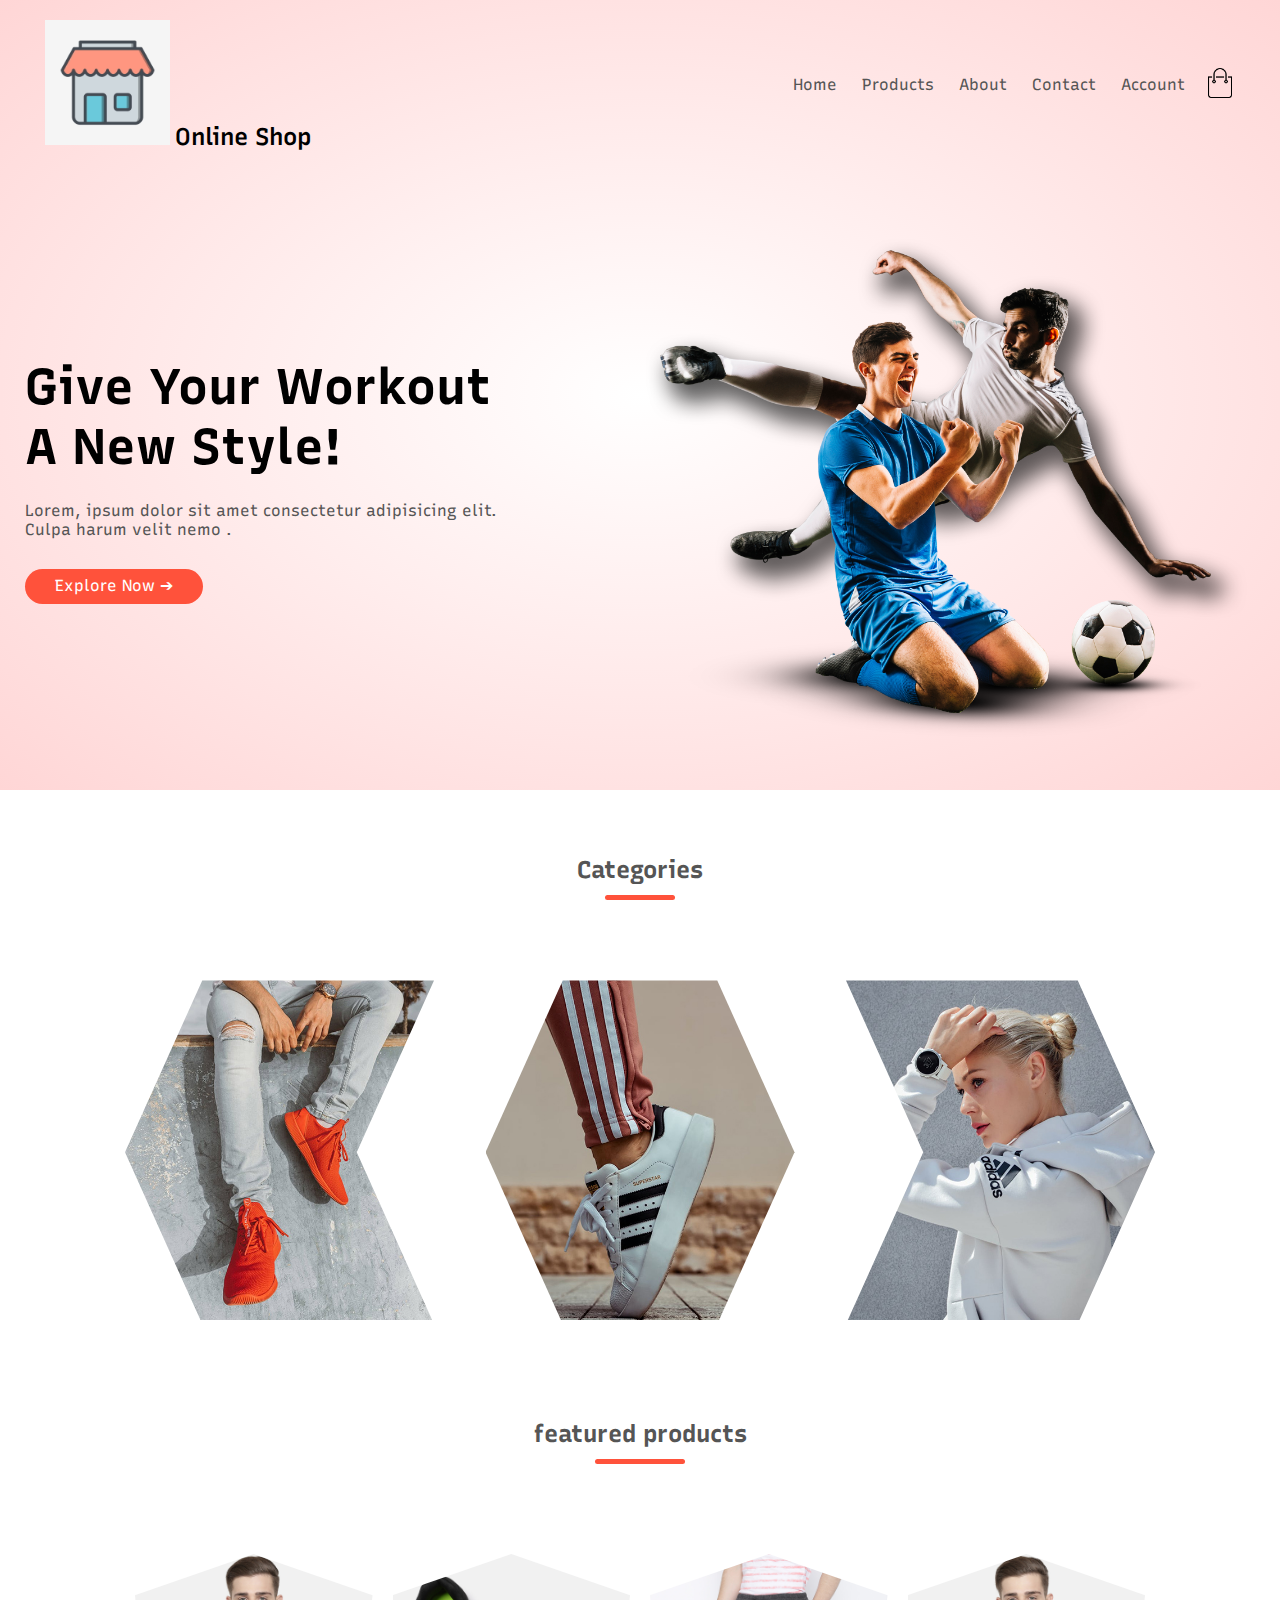
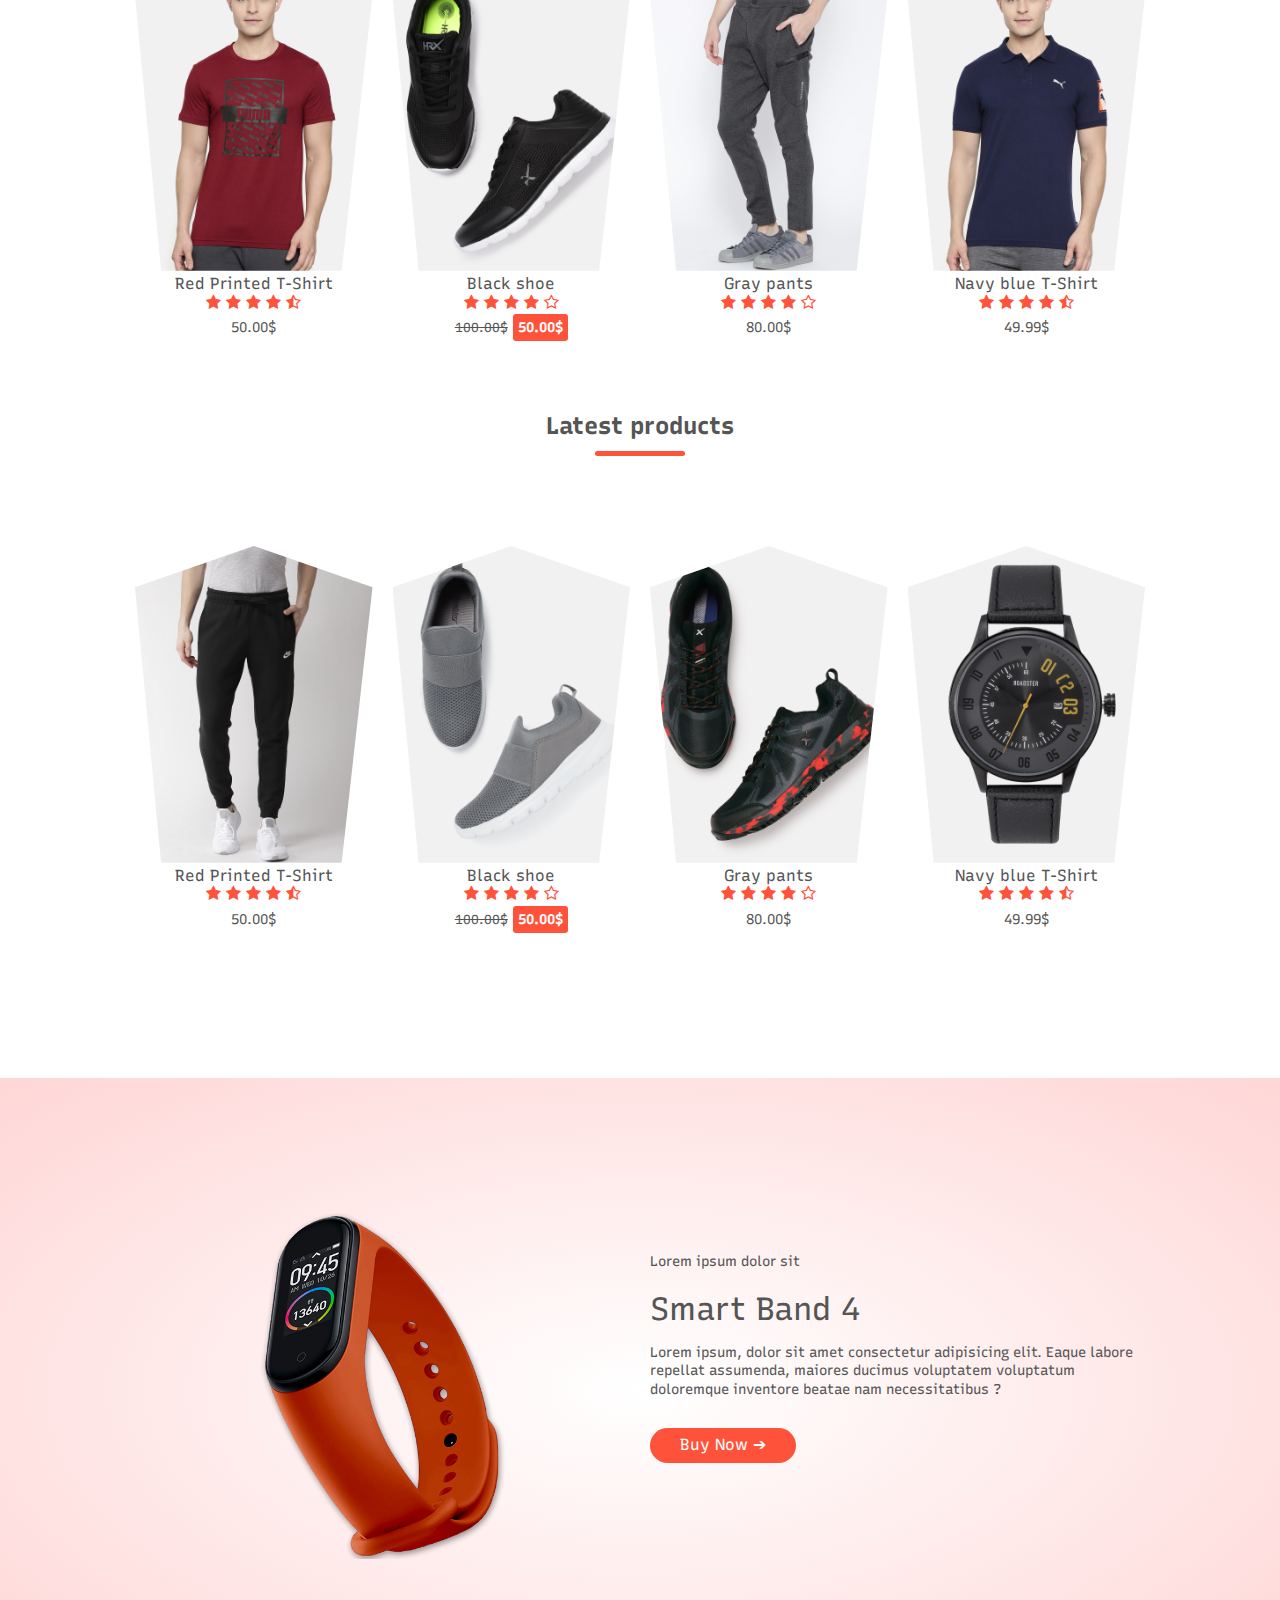
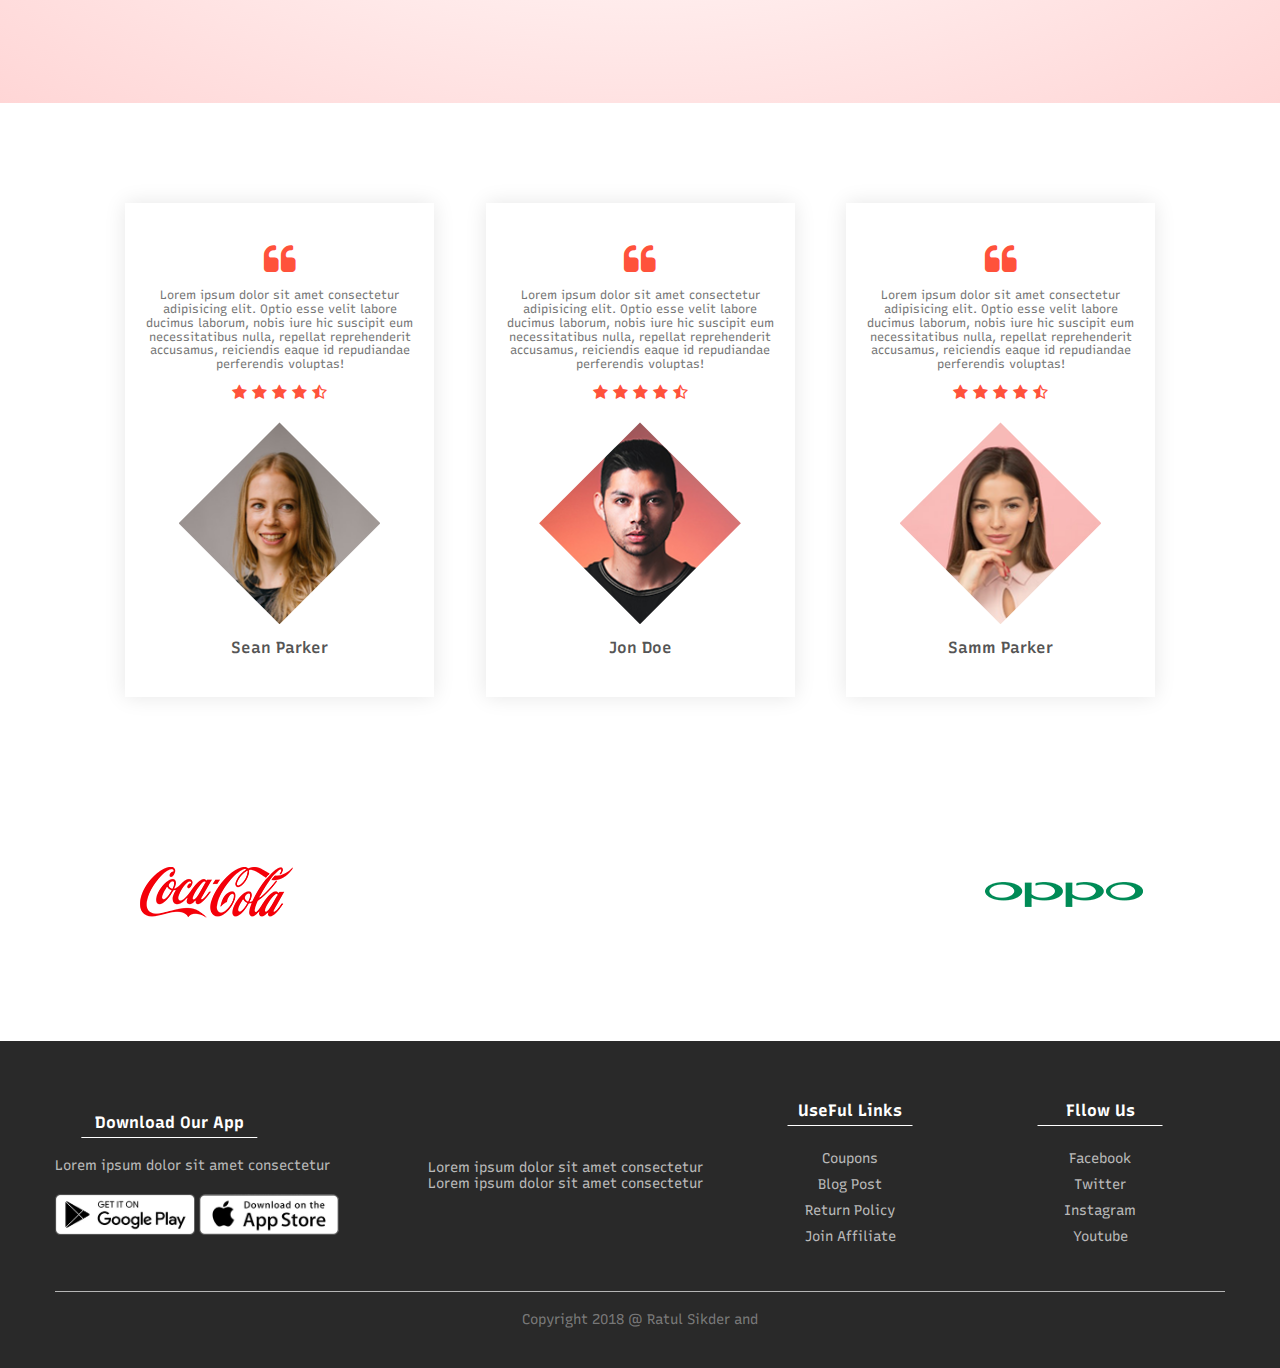
<file: index.html>
<!DOCTYPE html>
<html lang="en">

<head>
    <meta charset="UTF-8">
    <meta http-equiv="X-UA-Compatible" content="IE=7">
    <meta name="viewport" content="width=device-width, initial-scale=1.0">

    <!-- GOOGLE FONT -->
    <link rel="preconnect" href="https://fonts.gstatic.com">
    <link href="https://fonts.googleapis.com/css2?family=Recursive&display=swap" rel="stylesheet">
    <link rel="stylesheet" href="https://cdnjs.cloudflare.com/ajax/libs/font-awesome/4.7.0/css/font-awesome.min.css">

    <!-- VENDORS STYLES -->

    <link rel="stylesheet" href="vendors/css/normalize.css">

    <!-- RESOURCES STYLES -->
    <link rel="stylesheet" href="resources/css/style.css">
    <link rel="stylesheet" href="resources/css/responsive.css">
    <title></title>
</head>

<body>

    <!-- header and nav bar html -->
    <div class="header">
        <div class="container">
            <!-- nav Bar html -->
            <div class="navbar">
                <div class="log">
                    <img src="resources/img/logo.jpg" width="125px" alt="logo Website">
                    <h2 style="display: inline-block; font-weight: 600;">Online Shop</h2>
                </div>
                <nav>
                    <ul id="MenuItems">
                        <li><a href="index.html">Home</a></li>
                        <li><a href="products.html">Products</a></li>
                        <li><a href="">About</a></li>
                        <li><a href="#">Contact</a></li>
                        <li><a href="account.html">Account</a></li>
                    </ul>
                </nav>
                <a href="cart.html">
                    <img src="resources/img/cart.png" alt="cart img" width="30px" height="30px">
                </a>
                <img id="menu" src="resources/img/menu.png" class="menu-icon" onclick="menutoggle()" alt="menu">
            </div>

            <div class="row">
                <div class="col-2">
                    <h1>Give Your Workout <br> A New Style!</h1>
                    <p>
                        Lorem, ipsum dolor sit amet consectetur adipisicing elit.
                        <br> Culpa harum velit nemo .
                    </p>
                    <a href="#" class="btn">Explore Now &#10132;</a>
                </div>
                <div class="col-2">
                    <img src="resources/img/image1.png" alt="image in body">
                </div>
            </div>
        </div>
    </div>

    <!-------------featured Categories -->
    <div class="categories">
        <div class="small-container">
            <h2 class="title">Categories</h2>
            <div class="row">
                <div class="col-3">
                    <img src="resources/img/category-1.jpg" alt="category 1">
                </div>
                <div class="col-3">
                    <img src="resources/img/category-2.jpg" alt="category 2">
                </div>
                <div class="col-3">
                    <img src="resources/img/category-3.jpg" alt="category 3">
                </div>
            </div>
        </div>
    </div>

    <!-------------featured products -->
    <div class="products">
        <div class="small-container">
            <h2 class="title">featured products</h2>
            <div class="row">
                <div class="col-4">
                    <a href="product-details.html">
                        <img src="resources/img/product-1.jpg" alt="product-1">
                    </a>
                    <a href="product-details.html">
                        <h4>Red Printed T-Shirt</h4>
                    </a>
                    <div class="rating">
                        <i class="fa fa-star"></i>
                        <i class="fa fa-star"></i>
                        <i class="fa fa-star"></i>
                        <i class="fa fa-star"></i>
                        <i class="fa fa-star-half-o"></i>
                    </div>
                    <p>50.00$</p>
                </div>
                <div class="col-4">
                    <img src="resources/img/product-2.jpg" alt="product-2">
                    <h4>Black shoe</h4>
                    <div class="rating">
                        <i class="fa fa-star"></i>
                        <i class="fa fa-star"></i>
                        <i class="fa fa-star"></i>
                        <i class="fa fa-star"></i>
                        <i class="fa fa-star-o"></i>
                    </div>
                    <p><del>100.00$</del><strong>50.00$</strong></p>
                </div>
                <div class="col-4">
                    <img src="resources/img/product-3.jpg" alt="product-3">
                    <h4>Gray pants</h4>
                    <div class="rating">
                        <i class="fa fa-star"></i>
                        <i class="fa fa-star"></i>
                        <i class="fa fa-star"></i>
                        <i class="fa fa-star"></i>
                        <i class="fa fa-star-o"></i>
                    </div>
                    <p>80.00$</p>
                </div>
                <div class="col-4">
                    <img src="resources/img/product-4.jpg" alt="product-4">
                    <h4>Navy blue T-Shirt</h4>
                    <div class="rating">
                        <i class="fa fa-star"></i>
                        <i class="fa fa-star"></i>
                        <i class="fa fa-star"></i>
                        <i class="fa fa-star"></i>
                        <i class="fa fa-star-half-o"></i>
                    </div>
                    <p>49.99$</p>
                </div>
            </div>

            <h2 class="title">Latest products</h2>
            <div class="row">
                <div class="col-4">
                    <img src="resources/img/product-12.jpg" alt="product-12">
                    <h4>Red Printed T-Shirt</h4>
                    <div class="rating">
                        <i class="fa fa-star"></i>
                        <i class="fa fa-star"></i>
                        <i class="fa fa-star"></i>
                        <i class="fa fa-star"></i>
                        <i class="fa fa-star-half-o"></i>
                    </div>
                    <p>50.00$</p>
                </div>
                <div class="col-4">
                    <img src="resources/img/product-11.jpg" alt="product-11.jpg">
                    <h4>Black shoe</h4>
                    <div class="rating">
                        <i class="fa fa-star"></i>
                        <i class="fa fa-star"></i>
                        <i class="fa fa-star"></i>
                        <i class="fa fa-star"></i>
                        <i class="fa fa-star-o"></i>
                    </div>
                    <p><del>100.00$</del><strong>50.00$</strong></p>
                </div>
                <div class="col-4">
                    <img src="resources/img/product-10.jpg" alt="product-10">
                    <h4>Gray pants</h4>
                    <div class="rating">
                        <i class="fa fa-star"></i>
                        <i class="fa fa-star"></i>
                        <i class="fa fa-star"></i>
                        <i class="fa fa-star"></i>
                        <i class="fa fa-star-o"></i>
                    </div>
                    <p>80.00$</p>
                </div>
                <div class="col-4">
                    <img src="resources/img/product-9.jpg" alt="product-9">
                    <h4>Navy blue T-Shirt</h4>
                    <div class="rating">
                        <i class="fa fa-star"></i>
                        <i class="fa fa-star"></i>
                        <i class="fa fa-star"></i>
                        <i class="fa fa-star"></i>
                        <i class="fa fa-star-half-o"></i>
                    </div>
                    <p>49.99$</p>
                </div>
            </div>
        </div>
    </div>

    <!-------------offer----------------->
    <div class="offer">
        <div class="small-container">
            <div class="row">
                <div class="col-2">
                    <img class="offer-img" src="resources/img/exclusive.png" alt="exclusive">
                </div>
                <div class="col-2">
                    <p>Lorem ipsum dolor sit</p>
                    <h1>Smart Band 4</h1>
                    <small>
                        Lorem ipsum, dolor sit amet consectetur adipisicing elit.
                        Eaque labore repellat assumenda,
                        maiores ducimus voluptatem voluptatum doloremque
                        inventore beatae nam necessitatibus ?
                    </small>
                    <br>
                    <a href="#" class="btn">Buy Now &#10132;</a>
                </div>
            </div>
        </div>
    </div>

    <!-- ------testimonial---------------->
    <div class="testimonial">
        <div class="small-container">
            <div class="row">
                <div class="col-3">
                    <i class="fa fa-quote-left"></i>
                    <p>
                        Lorem ipsum dolor sit amet consectetur adipisicing elit.
                        Optio esse velit labore ducimus laborum, nobis iure hic
                        suscipit eum necessitatibus nulla, repellat reprehenderit
                        accusamus, reiciendis eaque id repudiandae perferendis voluptas!
                    </p>
                    <div class="rating">
                        <i class="fa fa-star"></i>
                        <i class="fa fa-star"></i>
                        <i class="fa fa-star"></i>
                        <i class="fa fa-star"></i>
                        <i class="fa fa-star-half-o"></i>
                    </div>
                    <img src="resources/img/user-1.png" alt="user-1">
                    <h3>Sean Parker</h3>
                </div>
                <div class="col-3">
                    <i class="fa fa-quote-left"></i>
                    <p>
                        Lorem ipsum dolor sit amet consectetur adipisicing elit.
                        Optio esse velit labore ducimus laborum, nobis iure hic
                        suscipit eum necessitatibus nulla, repellat reprehenderit
                        accusamus, reiciendis eaque id repudiandae perferendis voluptas!
                    </p>
                    <div class="rating">
                        <i class="fa fa-star"></i>
                        <i class="fa fa-star"></i>
                        <i class="fa fa-star"></i>
                        <i class="fa fa-star"></i>
                        <i class="fa fa-star-half-o"></i>
                    </div>
                    <img src="resources/img/user-2.png" alt="user-2">
                    <h3>Jon Doe</h3>
                </div>
                <div class="col-3">
                    <i class="fa fa-quote-left"></i>
                    <p>
                        Lorem ipsum dolor sit amet consectetur adipisicing elit.
                        Optio esse velit labore ducimus laborum, nobis iure hic
                        suscipit eum necessitatibus nulla, repellat reprehenderit
                        accusamus, reiciendis eaque id repudiandae perferendis voluptas!
                    </p>
                    <div class="rating">
                        <i class="fa fa-star"></i>
                        <i class="fa fa-star"></i>
                        <i class="fa fa-star"></i>
                        <i class="fa fa-star"></i>
                        <i class="fa fa-star-half-o"></i>
                    </div>
                    <img src="resources/img/user-3.png" alt="user-3">
                    <h3>Samm Parker</h3>
                </div>
            </div>
        </div>
    </div>

    <!-- brands -->
    <div class="brands">
        <div class="small-container">
            <div class="row">

                <div class="col-4">
                    <img src="resources/img/logo-coca-cola.png" alt="logo-coca-cola.png">
                </div>
                <div class="col-4">
                    <img src="resources/img/logo-oppo.png" alt="logo-oppo.png">
                </div>
            </div>
        </div>
    </div>

    <!------------------- footer--------------- -->
    <div class="footer">
        <div class="container">
            <div class="row">
                <div class="footer-col-1">
                    <h3>Download Our App</h3>
                    <p>Lorem ipsum dolor sit amet consectetur</p>
                    <div class="app-logo">
                        <img src="resources/img/play-store.png" alt="play-store">
                        <img src="resources/img/app-store.png" alt="app-store">
                    </div>
                </div>
                <div class="footer-col-2">

                    <p>
                        Lorem ipsum dolor sit amet consectetur
                        Lorem ipsum dolor sit amet consectetur
                    </p>
                </div>
                <div class="footer-col-3">
                    <h3>UseFul Links</h3>
                    <ul>
                        <li>Coupons</li>
                        <li>Blog Post</li>
                        <li>Return Policy</li>
                        <li>Join Affiliate</li>
                    </ul>
                </div>

                <div class="footer-col-4">
                    <h3>Fllow Us</h3>
                    <ul>
                        <li>Facebook</li>
                        <li>Twitter</li>
                        <li>Instagram</li>
                        <li>Youtube</li>
                    </ul>
                </div>
            </div>
            <hr>
            <p class="copyright">Copyright 2018 @ Ratul Sikder and </p>
        </div>
    </div>



    <!-- vendor scripts -->
    <script src="vendors/js/html5shiv.min.js"></script>
    <script src="vendors/js/respond.min.js"></script>
    <script src="vendors/js/selectivizr.js"></script>
    <script src="https://ajax.googleapis.com/ajax/libs/jquery/3.5.1/jquery.min.js"></script>
    <script src="https://cdnjs.cloudflare.com/ajax/libs/popper.js/1.16.0/umd/popper.min.js"></script>
    <script src="https://maxcdn.bootstrapcdn.com/bootstrap/4.5.2/js/bootstrap.min.js"></script>

    <!-- resource scripts -->
    <script src="resources/js/app.js"></script>
</body>

</html>
</file>
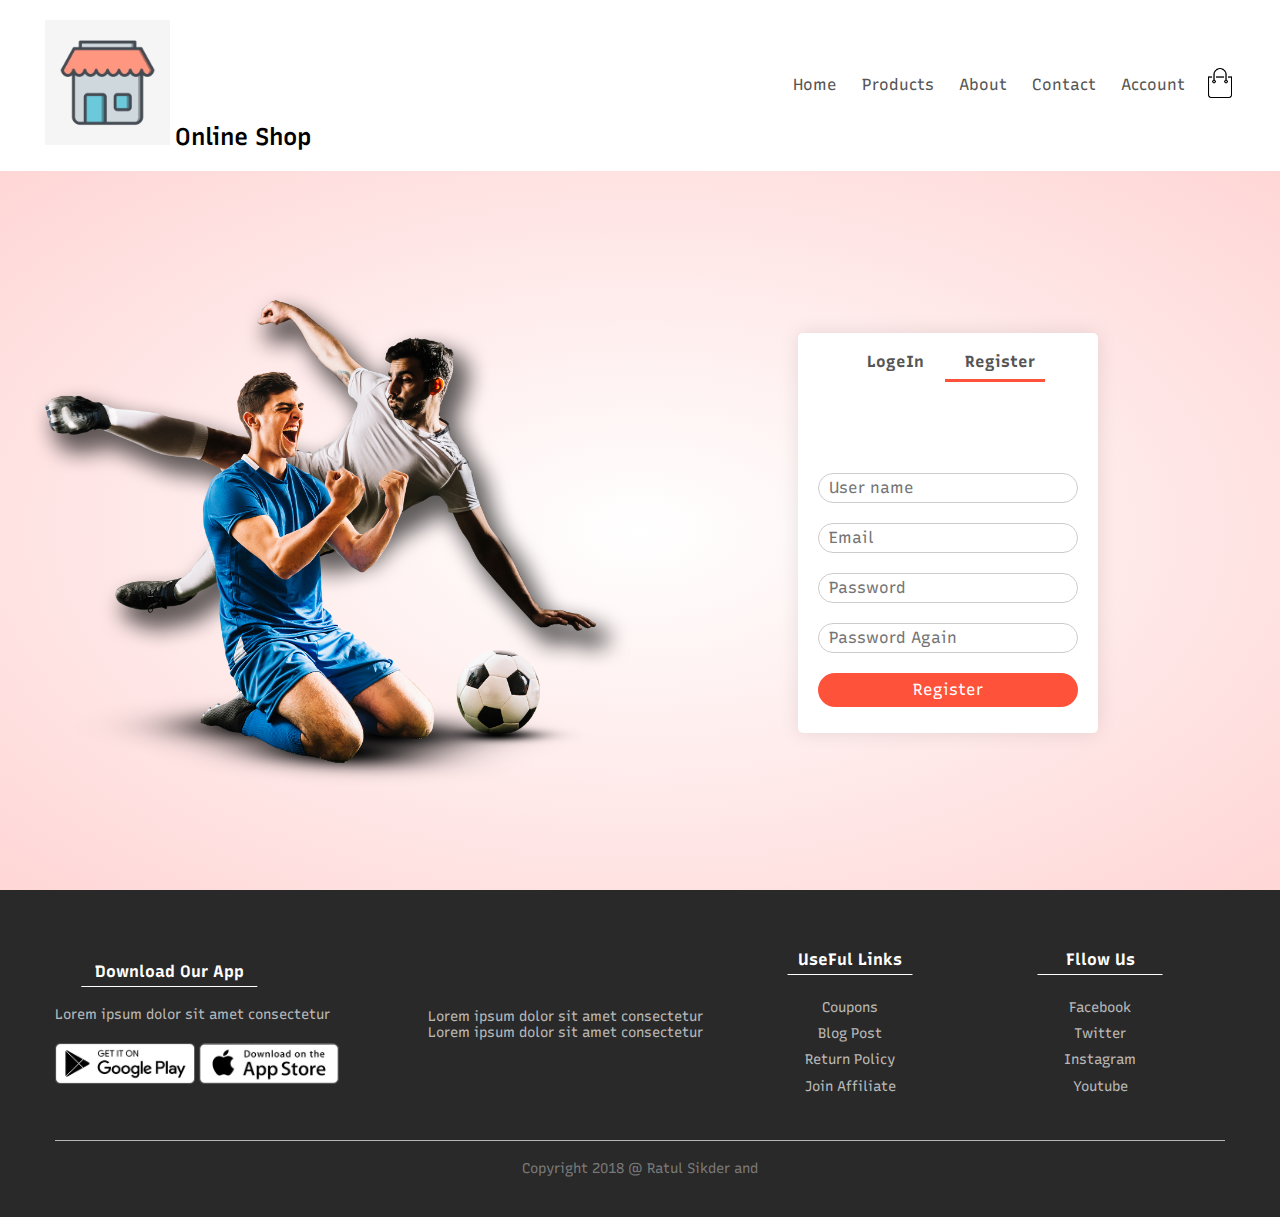
<file: account.html>
<!DOCTYPE html>
<html lang="en">

<head>
    <meta charset="UTF-8">
    <meta http-equiv="X-UA-Compatible" content="IE=7">
    <meta name="viewport" content="width=device-width, initial-scale=1.0">

    <!-- GOOGLE FONT -->
    <link rel="preconnect" href="https://fonts.gstatic.com">
    <link href="https://fonts.googleapis.com/css2?family=Recursive&display=swap" rel="stylesheet">
    <link rel="stylesheet" href="https://cdnjs.cloudflare.com/ajax/libs/font-awesome/4.7.0/css/font-awesome.min.css">

    <!-- VENDORS STYLES -->
    <!-- <link rel="stylesheet" href="https://maxcdn.bootstrapcdn.com/bootstrap/4.5.2/css/bootstrap.min.css"> -->
    <link rel="stylesheet" href="vendors/css/normalize.css">

    <!-- RESOURCES STYLES -->
    <link rel="stylesheet" href="resources/css/style.css">
    <link rel="stylesheet" href="resources/css/responsive.css">
    <title></title>
</head>

<body>

    <!-- header and nav bar html -->
    <div class="header_product">
        <div class="container">
            <!-- nav Bar html -->
            <div class="navbar">
                <div class="log">
                    <img src="resources/img/logo.jpg" width="125px" alt="logo Website">
                    <h2 style="display: inline-block; font-weight: 600;">Online Shop</h2>
                </div>
                <nav>
                    <ul id="MenuItems">
                        <li><a href="index.html">Home</a></li>
                        <li><a href="products.html">Products</a></li>
                        <li><a href="">About</a></li>
                        <li><a href="#">Contact</a></li>
                        <li><a href="account.html">Account</a></li>
                    </ul>
                </nav>
                <a href="cart.html">
                    <img src="resources/img/cart.png" alt="cart img" width="30px" height="30px">
                </a>
                <img src="resources/img/menu.png" class="menu-icon" onclick="menutoggle()" alt="menu">
            </div>
        </div>
    </div>

    <!-- account page -->
    <div class="account-page">
        <div class="container">
            <div class="row">
                <div class="col-2">
                    <img src="resources/img/image1.png" alt="image1" width="100%">
                </div>
                <div class="col-2">
                    <div class="form-container">
                        <div class="form-btn">
                            <span onclick="login()">LogeIn</span>
                            <span onclick="register()">Register</span>
                            <hr id="Indicator">
                        </div>
                        <form id="LoginForm" action="#" method="POST">
                            <input type="email" placeholder="Email">
                            <input type="password" placeholder="Password">
                            <button class="btn" type="submit">LoGIn</button>
                            <a href="#">Forget Password</a>
                        </form>
                        <form id="RegisterForm" action="#" method="POST">
                            <input type="text" placeholder="User name">
                            <input type="email" placeholder="Email">
                            <input type="password" placeholder="Password">
                            <input type="password" placeholder="Password Again">
                            <button class="btn" type="submit">Register</button>
                        </form>
                    </div>
                </div>
            </div>
        </div>
    </div>


    <!------------------- footer--------------- -->
    <div class="footer">
        <div class="container">
            <div class="row">
                <div class="footer-col-1">
                    <h3>Download Our App</h3>
                    <p>Lorem ipsum dolor sit amet consectetur</p>
                    <div class="app-logo">
                        <img src="resources/img/play-store.png" alt="play-store">
                        <img src="resources/img/app-store.png" alt="app-store">
                    </div>
                </div>
                <div class="footer-col-2">

                    <p>
                        Lorem ipsum dolor sit amet consectetur
                        Lorem ipsum dolor sit amet consectetur
                    </p>
                </div>
                <div class="footer-col-3">
                    <h3>UseFul Links</h3>
                    <ul>
                        <li>Coupons</li>
                        <li>Blog Post</li>
                        <li>Return Policy</li>
                        <li>Join Affiliate</li>
                    </ul>
                </div>

                <div class="footer-col-4">
                    <h3>Fllow Us</h3>
                    <ul>
                        <li>Facebook</li>
                        <li>Twitter</li>
                        <li>Instagram</li>
                        <li>Youtube</li>
                    </ul>
                </div>
            </div>
            <hr>
            <p class="copyright">Copyright 2018 @ Ratul Sikder and </p>
        </div>
    </div>



    <!-- vendor scripts -->
    <script src="vendors/js/html5shiv.min.js"></script>
    <script src="vendors/js/respond.min.js"></script>
    <script src="vendors/js/selectivizr.js"></script>
    <script src="https://ajax.googleapis.com/ajax/libs/jquery/3.5.1/jquery.min.js"></script>
    <script src="https://cdnjs.cloudflare.com/ajax/libs/popper.js/1.16.0/umd/popper.min.js"></script>
    <script src="https://maxcdn.bootstrapcdn.com/bootstrap/4.5.2/js/bootstrap.min.js"></script>

    <!-- resource scripts -->
    <script src="resources/js/app.js"></script>
</body>

</html>
</file>
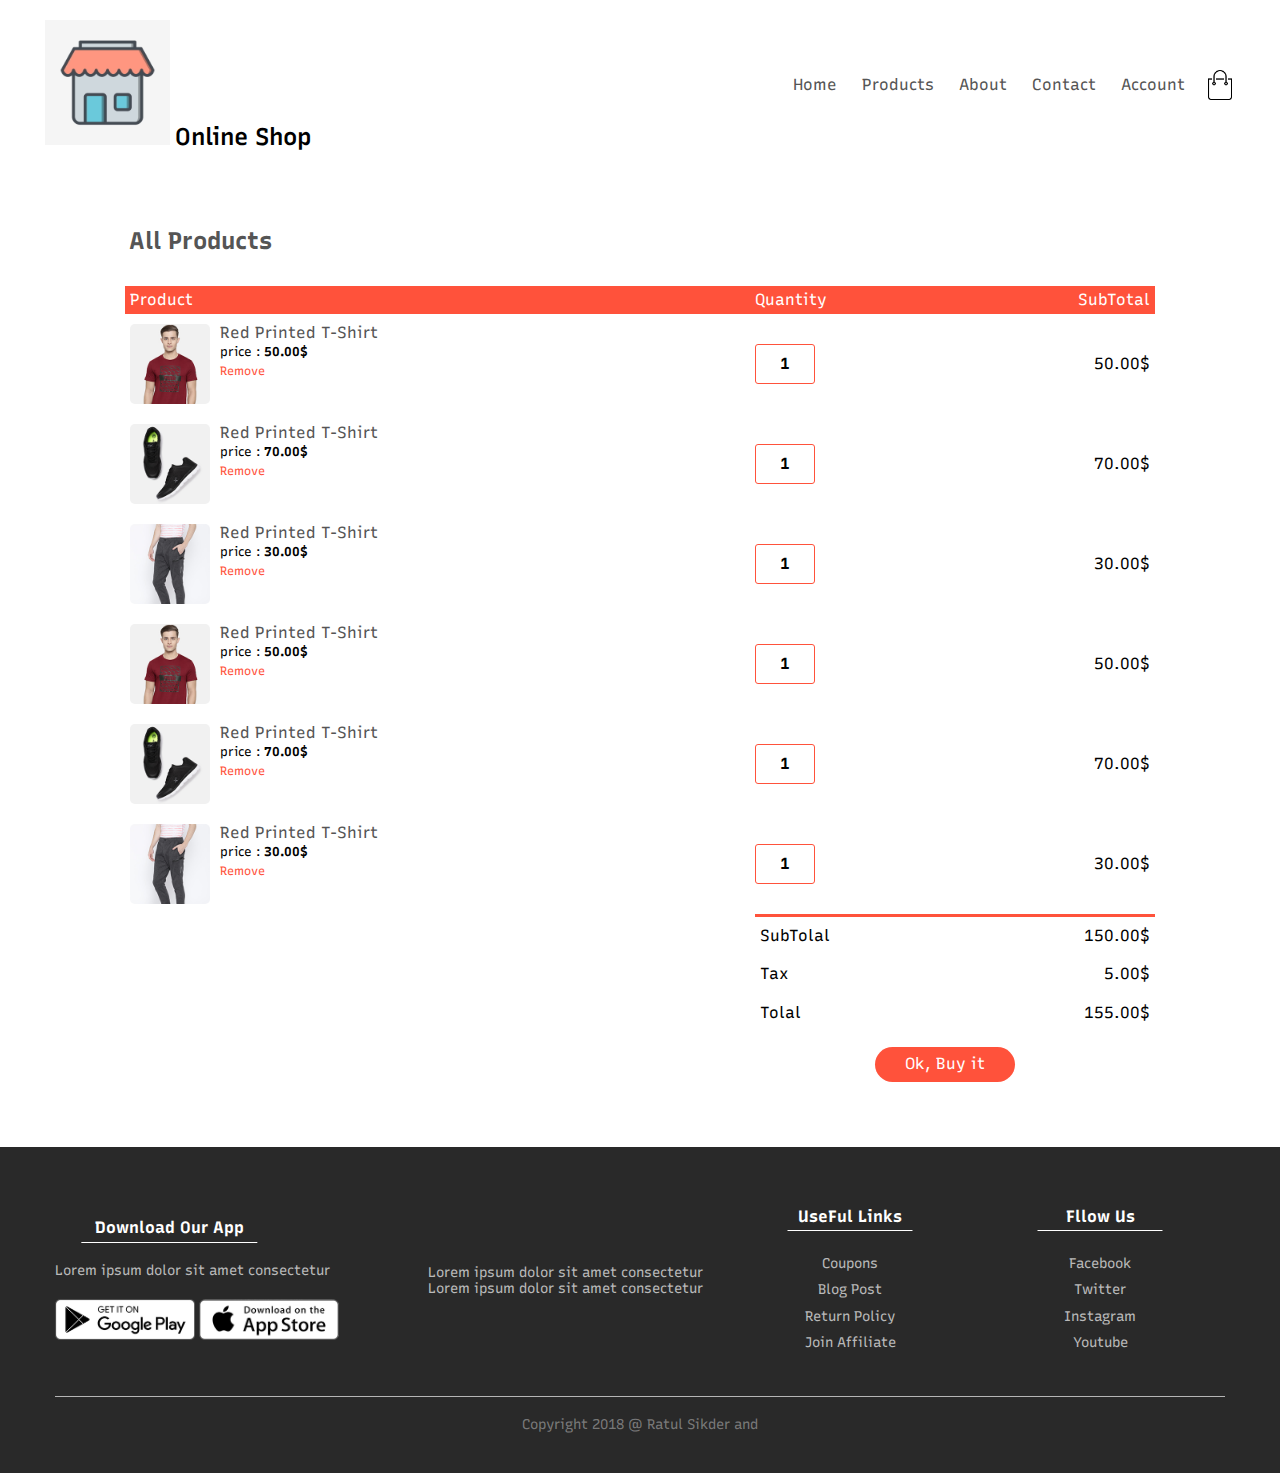
<file: cart.html>
<!DOCTYPE html>
<html lang="en">

<head>
    <meta charset="UTF-8">
    <meta http-equiv="X-UA-Compatible" content="IE=7">
    <meta name="viewport" content="width=device-width, initial-scale=1.0">

    <!-- GOOGLE FONT -->
    <link rel="preconnect" href="https://fonts.gstatic.com">
    <link href="https://fonts.googleapis.com/css2?family=Recursive&display=swap" rel="stylesheet">
    <link rel="stylesheet" href="https://cdnjs.cloudflare.com/ajax/libs/font-awesome/4.7.0/css/font-awesome.min.css">

    <!-- VENDORS STYLES -->
    <!-- <link rel="stylesheet" href="https://maxcdn.bootstrapcdn.com/bootstrap/4.5.2/css/bootstrap.min.css"> -->
    <link rel="stylesheet" href="vendors/css/normalize.css">

    <!-- RESOURCES STYLES -->
    <link rel="stylesheet" href="resources/css/style.css">
    <link rel="stylesheet" href="resources/css/responsive.css">
    <title></title>
</head>

<body>

    <!-- header and nav bar html -->
    <div class="header_product">
        <div class="container">
            <!-- nav Bar html -->
            <div class="navbar">
                <div class="log">
                    <img src="resources/img/logo.jpg" width="125px" alt="logo Website">
                    <h2 style="display: inline; font-weight: 600;">Online Shop</h2>
                </div>
                <nav>
                    <ul id="MenuItems">
                        <li><a href="index.html">Home</a></li>
                        <li><a href="products.html">Products</a></li>
                        <li><a href="">About</a></li>
                        <li><a href="#">Contact</a></li>
                        <li><a href="account.html">Account</a></li>
                    </ul>
                </nav>

                <img src="resources/img/cart.png" alt="cart img" width="30px" height="30px">
                <img src="resources/img/menu.png" class="menu-icon" onclick="menutoggle()" alt="menu">
            </div>
        </div>
    </div>

    <!-- cart conteint -->
    <div class="cart">
        <div class="small-container">
            <h2 class="title">All Products</h2>
            <table>
                <tr>
                    <th>Product</th>
                    <th>Quantity</th>
                    <th>SubTotal</th>
                </tr>
                <tr>
                    <td>
                        <div class="cart-info">
                            <img src="resources/img/buy-1.jpg" alt="buy-1">
                            <div>
                                <p>Red Printed T-Shirt</p>
                                <small>price : <strong>50.00$</strong></small>
                                <br>
                                <a href="#">Remove</a>
                            </div>
                        </div>
                    </td>
                    <td><input type="number" value="1" name="quantity" id="quantity"></td>
                    <td>50.00$</td>
                </tr>
                <tr>
                    <td>
                        <div class="cart-info">
                            <img src="resources/img/buy-2.jpg" alt="buy-2">
                            <div>
                                <p>Red Printed T-Shirt</p>
                                <small>price : <strong>70.00$</strong></small>
                                <br>
                                <a href="#">Remove</a>
                            </div>
                        </div>
                    </td>
                    <td><input type="number" value="1" name="quantity" id="quantity"></td>
                    <td>70.00$</td>
                </tr>
                <tr>
                    <td>
                        <div class="cart-info">
                            <img src="resources/img/buy-3.jpg" alt="buy-3">
                            <div>
                                <p>Red Printed T-Shirt</p>
                                <small>price : <strong>30.00$</strong></small>
                                <br>
                                <a href="#">Remove</a>
                            </div>
                        </div>
                    </td>
                    <td><input type="number" value="1" name="quantity" id="quantity"></td>
                    <td>30.00$</td>
                </tr>
                <tr>
                    <td>
                        <div class="cart-info">
                            <img src="resources/img/buy-1.jpg" alt="buy-1">
                            <div>
                                <p>Red Printed T-Shirt</p>
                                <small>price : <strong>50.00$</strong></small>
                                <br>
                                <a href="#">Remove</a>
                            </div>
                        </div>
                    </td>
                    <td><input type="number" value="1" name="quantity" id="quantity"></td>
                    <td>50.00$</td>
                </tr>
                <tr>
                    <td>
                        <div class="cart-info">
                            <img src="resources/img/buy-2.jpg" alt="buy-2">
                            <div>
                                <p>Red Printed T-Shirt</p>
                                <small>price : <strong>70.00$</strong></small>
                                <br>
                                <a href="#">Remove</a>
                            </div>
                        </div>
                    </td>
                    <td><input type="number" value="1" name="quantity" id="quantity"></td>
                    <td>70.00$</td>
                </tr>
                <tr>
                    <td>
                        <div class="cart-info">
                            <img src="resources/img/buy-3.jpg" alt="buy-3">
                            <div>
                                <p>Red Printed T-Shirt</p>
                                <small>price : <strong>30.00$</strong></small>
                                <br>
                                <a href="#">Remove</a>
                            </div>
                        </div>
                    </td>
                    <td><input type="number" value="1" name="quantity" id="quantity"></td>
                    <td>30.00$</td>
                </tr>
            </table>

            <div class="total-price">
                <table>
                    <tr>
                        <td>SubTolal</td>
                        <td>150.00$</td>
                    </tr>
                    <tr>
                        <td>Tax</td>
                        <td>5.00$</td>
                    </tr>
                    <tr>
                        <td>Tolal</td>
                        <td>155.00$</td>
                    </tr>
                    <tr>
                        <td><a href="#" class="btn">Ok, Buy it</a></td>
                    </tr>
                </table>
            </div>
        </div>
    </div>

    <!------------------- footer--------------- -->
    <div class="footer">
        <div class="container">
            <div class="row">
                <div class="footer-col-1">
                    <h3>Download Our App</h3>
                    <p>Lorem ipsum dolor sit amet consectetur</p>
                    <div class="app-logo">
                        <img src="resources/img/play-store.png" alt="play-store">
                        <img src="resources/img/app-store.png" alt="app-store">
                    </div>
                </div>
                <div class="footer-col-2">

                    <p>
                        Lorem ipsum dolor sit amet consectetur
                        Lorem ipsum dolor sit amet consectetur
                    </p>
                </div>
                <div class="footer-col-3">
                    <h3>UseFul Links</h3>
                    <ul>
                        <li>Coupons</li>
                        <li>Blog Post</li>
                        <li>Return Policy</li>
                        <li>Join Affiliate</li>
                    </ul>
                </div>

                <div class="footer-col-4">
                    <h3>Fllow Us</h3>
                    <ul>
                        <li>Facebook</li>
                        <li>Twitter</li>
                        <li>Instagram</li>
                        <li>Youtube</li>
                    </ul>
                </div>
            </div>
            <hr>
            <p class="copyright">Copyright 2018 @ Ratul Sikder and </p>
        </div>
    </div>



    <!-- vendor scripts -->
    <script src="vendors/js/html5shiv.min.js"></script>
    <script src="vendors/js/respond.min.js"></script>
    <script src="vendors/js/selectivizr.js"></script>
    <script src="https://ajax.googleapis.com/ajax/libs/jquery/3.5.1/jquery.min.js"></script>
    <script src="https://cdnjs.cloudflare.com/ajax/libs/popper.js/1.16.0/umd/popper.min.js"></script>
    <script src="https://maxcdn.bootstrapcdn.com/bootstrap/4.5.2/js/bootstrap.min.js"></script>

    <!-- resource scripts -->
    <script src="resources/js/app.js"></script>
</body>

</html>
</file>
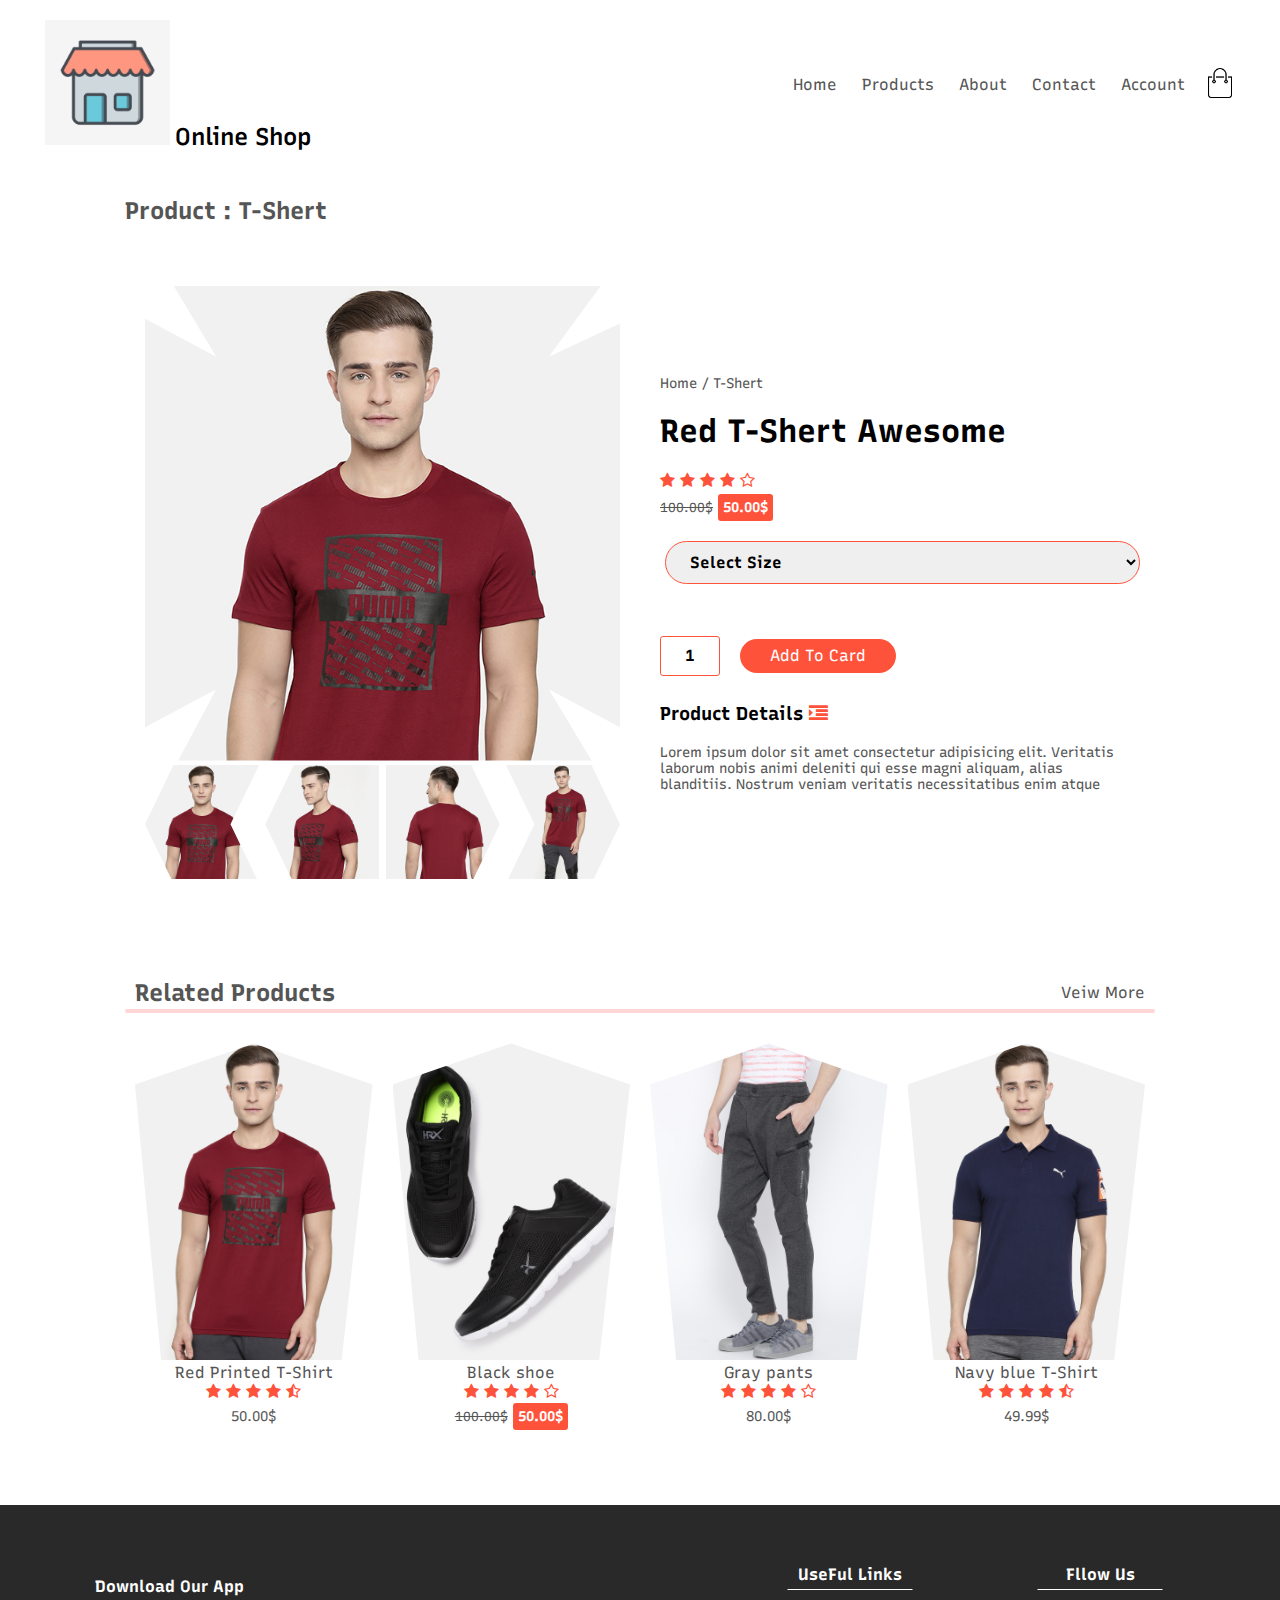
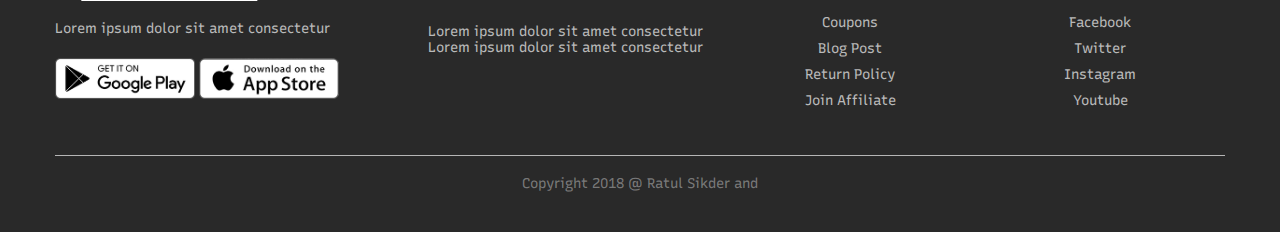
<file: product-details.html>
<!DOCTYPE html>
<html lang="en">

<head>
    <meta charset="UTF-8">
    <meta http-equiv="X-UA-Compatible" content="IE=7">
    <meta name="viewport" content="width=device-width, initial-scale=1.0">

    <!-- GOOGLE FONT -->
    <link rel="preconnect" href="https://fonts.gstatic.com">
    <link href="https://fonts.googleapis.com/css2?family=Recursive&display=swap" rel="stylesheet">
    <link rel="stylesheet" href="https://cdnjs.cloudflare.com/ajax/libs/font-awesome/4.7.0/css/font-awesome.min.css">

    <!-- VENDORS STYLES -->
    <!-- <link rel="stylesheet" href="https://maxcdn.bootstrapcdn.com/bootstrap/4.5.2/css/bootstrap.min.css"> -->
    <link rel="stylesheet" href="vendors/css/normalize.css">

    <!-- RESOURCES STYLES -->
    <link rel="stylesheet" href="resources/css/style.css">
    <link rel="stylesheet" href="resources/css/responsive.css">
    <title></title>
</head>

<body>

    <!-- header and nav bar html -->
    <div class="header_product">
        <div class="container">
            <!-- nav Bar html -->
            <div class="navbar">
                <div class="log">
                    <img src="resources/img/logo.jpg" width="125px" alt="logo Website">
                    <h2 style="display: inline-block; font-weight: 600;">Online Shop</h2>
                </div>
                <nav>
                    <ul id="MenuItems">
                        <li><a href="index.html">Home</a></li>
                        <li><a href="products.html">Products</a></li>
                        <li><a href="">About</a></li>
                        <li><a href="#">Contact</a></li>
                        <li><a href="account.html">Account</a></li>
                    </ul>
                </nav>
                <a href="cart.html">
                    <img src="resources/img/cart.png" alt="cart img" width="30px" height="30px">
                </a>
                <img src="resources/img/menu.png" class="menu-icon" onclick="menutoggle()" alt="menu">
            </div>
        </div>
    </div>

    <!-------------single product details---- -->
    <div class="one_Products_Page">
        <div class="small-container">
            <div class="row">
                <h2 class="title">Product : T-Shert</h2>
            </div>
            <div class="row">
                <div class="col-2">
                    <img class="offer-img" id="ProductImg" src="resources/img/gallery-1.jpg" alt="gallery-1"
                        width="100%">
                    <div class="small-img-row">
                        <div class="small-img-col">
                            <img class="SmallImg" src="resources/img/gallery-1.jpg" alt="gallery-1" width="100%">
                        </div>
                        <div class="small-img-col">
                            <img class="SmallImg" src="resources/img/gallery-2.jpg" alt="gallery-2" width="100%">
                        </div>
                        <div class="small-img-col">
                            <img class="SmallImg" src="resources/img/gallery-3.jpg" alt="gallery-3" width="100%">
                        </div>
                        <div class="small-img-col">
                            <img class="SmallImg" src="resources/img/gallery-4.jpg" alt="gallery-4" width="100%">
                        </div>
                    </div>
                </div>
                <div class="col-2">
                    <p class="link_page">Home / T-Shert</p>
                    <h1>Red T-Shert Awesome</h1>
                    <div class="rating">
                        <i class="fa fa-star"></i>
                        <i class="fa fa-star"></i>
                        <i class="fa fa-star"></i>
                        <i class="fa fa-star"></i>
                        <i class="fa fa-star-o"></i>
                    </div>
                    <p><del>100.00$</del><strong>50.00$</strong></p>
                    <select name="option" id="option">
                        <option value="0">Select Size</option>
                        <option value="1">Small</option>
                        <option value="1">Medium</option>
                        <option value="2">Large</option>
                        <option value="3">XL</option>
                        <option value="4">XXL</option>
                        <option value="4">XXXL</option>
                    </select>
                    <input type="number" min="1" max="200" value="1">
                    <a href="#" class="btn">Add To Card</a>
                    <h3 class="indent-h3">Product Details <i class="fa fa-indent"></i></h3>
                    <p>
                        Lorem ipsum dolor sit amet consectetur
                        adipisicing elit. Veritatis laborum nobis
                        animi deleniti qui esse magni aliquam,
                        alias blanditiis. Nostrum veniam veritatis
                        necessitatibus enim atque
                    </p>
                </div>
            </div>
        </div>
    </div>
    <!-- more product -->
    <div class="one_Products_Page">
        <div class="small-container">
            <div class="row title2">
                <h2>Related Products</h2>
                <p>Veiw More</p>
            </div>
            <div class="row">
                <div class="col-4">
                    <img src="resources/img/product-1.jpg" alt="product-1">
                    <h4>Red Printed T-Shirt</h4>
                    <div class="rating">
                        <i class="fa fa-star"></i>
                        <i class="fa fa-star"></i>
                        <i class="fa fa-star"></i>
                        <i class="fa fa-star"></i>
                        <i class="fa fa-star-half-o"></i>
                    </div>
                    <p>50.00$</p>
                </div>
                <div class="col-4">
                    <img src="resources/img/product-2.jpg" alt="product-2">
                    <h4>Black shoe</h4>
                    <div class="rating">
                        <i class="fa fa-star"></i>
                        <i class="fa fa-star"></i>
                        <i class="fa fa-star"></i>
                        <i class="fa fa-star"></i>
                        <i class="fa fa-star-o"></i>
                    </div>
                    <p><del>100.00$</del><strong>50.00$</strong></p>
                </div>
                <div class="col-4">
                    <img src="resources/img/product-3.jpg" alt="product-3">
                    <h4>Gray pants</h4>
                    <div class="rating">
                        <i class="fa fa-star"></i>
                        <i class="fa fa-star"></i>
                        <i class="fa fa-star"></i>
                        <i class="fa fa-star"></i>
                        <i class="fa fa-star-o"></i>
                    </div>
                    <p>80.00$</p>
                </div>
                <div class="col-4">
                    <img src="resources/img/product-4.jpg" alt="product-4">
                    <h4>Navy blue T-Shirt</h4>
                    <div class="rating">
                        <i class="fa fa-star"></i>
                        <i class="fa fa-star"></i>
                        <i class="fa fa-star"></i>
                        <i class="fa fa-star"></i>
                        <i class="fa fa-star-half-o"></i>
                    </div>
                    <p>49.99$</p>
                </div>
            </div>
        </div>
    </div>


    <!------------------- footer--------------- -->
    <div class="footer">
        <div class="container">
            <div class="row">
                <div class="footer-col-1">
                    <h3>Download Our App</h3>
                    <p>Lorem ipsum dolor sit amet consectetur</p>
                    <div class="app-logo">
                        <img src="resources/img/play-store.png" alt="play-store">
                        <img src="resources/img/app-store.png" alt="app-store">
                    </div>
                </div>
                <div class="footer-col-2">

                    <p>
                        Lorem ipsum dolor sit amet consectetur
                        Lorem ipsum dolor sit amet consectetur
                    </p>
                </div>
                <div class="footer-col-3">
                    <h3>UseFul Links</h3>
                    <ul>
                        <li>Coupons</li>
                        <li>Blog Post</li>
                        <li>Return Policy</li>
                        <li>Join Affiliate</li>
                    </ul>
                </div>

                <div class="footer-col-4">
                    <h3>Fllow Us</h3>
                    <ul>
                        <li>Facebook</li>
                        <li>Twitter</li>
                        <li>Instagram</li>
                        <li>Youtube</li>
                    </ul>
                </div>
            </div>
            <hr>
            <p class="copyright">Copyright 2018 @ Ratul Sikder and </p>
        </div>
    </div>



    <!-- vendor scripts -->
    <script src="vendors/js/html5shiv.min.js"></script>
    <script src="vendors/js/respond.min.js"></script>
    <script src="vendors/js/selectivizr.js"></script>
    <script src="https://ajax.googleapis.com/ajax/libs/jquery/3.5.1/jquery.min.js"></script>
    <script src="https://cdnjs.cloudflare.com/ajax/libs/popper.js/1.16.0/umd/popper.min.js"></script>
    <script src="https://maxcdn.bootstrapcdn.com/bootstrap/4.5.2/js/bootstrap.min.js"></script>

    <!-- resource scripts -->
    <script src="resources/js/app.js"></script>
</body>

</html>
</file>
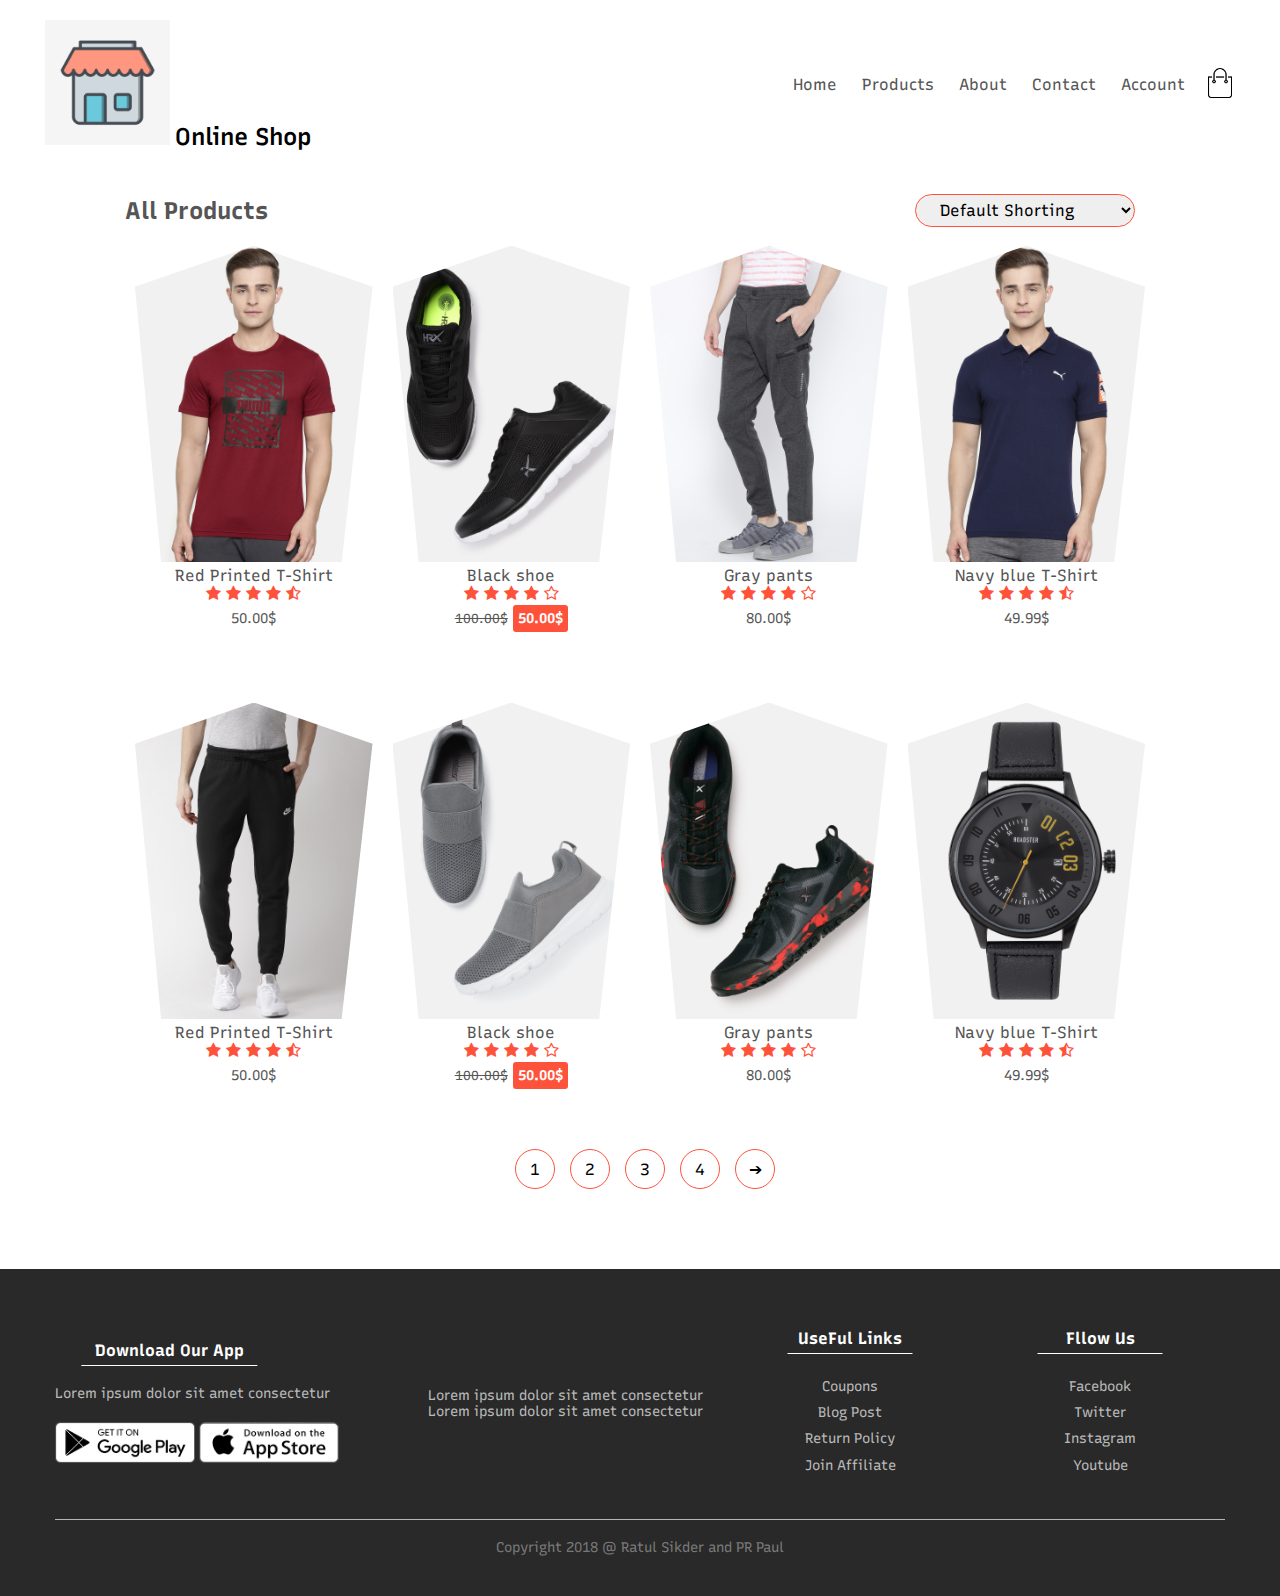
<file: products.html>
<!DOCTYPE html>
<html lang="en">

<head>
    <meta charset="UTF-8">
    <meta http-equiv="X-UA-Compatible" content="IE=7">
    <meta name="viewport" content="width=device-width, initial-scale=1.0">

    <!-- GOOGLE FONT -->
    <link rel="preconnect" href="https://fonts.gstatic.com">
    <link href="https://fonts.googleapis.com/css2?family=Recursive&display=swap" rel="stylesheet">
    <link rel="stylesheet" href="https://cdnjs.cloudflare.com/ajax/libs/font-awesome/4.7.0/css/font-awesome.min.css">

    <!-- VENDORS STYLES -->

    <link rel="stylesheet" href="vendors/css/normalize.css">

    <!-- RESOURCES STYLES -->
    <link rel="stylesheet" href="resources/css/style.css">
    <link rel="stylesheet" href="resources/css/responsive.css">
    <title></title>
</head>

<body>

    <!-- header and nav bar html -->
    <div class="header_product">
        <div class="container">
            <!-- nav Bar html -->
            <div class="navbar">
                <div class="log">
                    <img src="resources/img/logo.jpg" width="125px" alt="logo Website">
                    <h2 style="display: inline-block; font-weight: 600;">Online Shop</h2>
                </div>
                <nav>
                    <ul id="MenuItems">
                        <li><a href="index.html">Home</a></li>
                        <li><a href="products.html">Products</a></li>
                        <li><a href="">About</a></li>
                        <li><a href="#">Contact</a></li>
                        <li><a href="account.html">Account</a></li>
                    </ul>
                </nav>
                <a href="cart.html">
                    <img src="resources/img/cart.png" alt="cart img" width="30px" height="30px">
                </a>
                <img src="resources/img/menu.png" class="menu-icon" onclick="menutoggle()" alt="menu">
            </div>
        </div>
    </div>

    <!-------------featured products -->
    <div class="products_page">
        <div class="small-container">
            <div class="row">
                <h2 class="title">All Products</h2>
                <select name="Products" id="Products">
                    <option value="0"> Default Shorting</option>
                    <option value="1"> short by Price</option>
                    <option value="2"> short by rating</option>
                    <option value="3"> short by sale</option>
                    <option value="4"> short by popularity</option>
                </select>
            </div>
            <div class="row">
                <div class="col-4">
                    <a href="product-details.html">
                        <img src="resources/img/product-1.jpg" alt="product-1">
                        <h4>Red Printed T-Shirt</h4>
                        <div class="rating">
                            <i class="fa fa-star"></i>
                            <i class="fa fa-star"></i>
                            <i class="fa fa-star"></i>
                            <i class="fa fa-star"></i>
                            <i class="fa fa-star-half-o"></i>
                        </div>
                        <p>50.00$</p>
                    </a>
                </div>
                <div class="col-4">
                    <a href="product-details.html">
                        <img src="resources/img/product-2.jpg" alt="product-2">
                        <h4>Black shoe</h4>
                        <div class="rating">
                            <i class="fa fa-star"></i>
                            <i class="fa fa-star"></i>
                            <i class="fa fa-star"></i>
                            <i class="fa fa-star"></i>
                            <i class="fa fa-star-o"></i>
                        </div>
                        <p><del>100.00$</del><strong>50.00$</strong></p>
                    </a>
                </div>
                <div class="col-4">
                    <a href="product-details.html">
                        <img src="resources/img/product-3.jpg" alt="product-3">
                        <h4>Gray pants</h4>
                        <div class="rating">
                            <i class="fa fa-star"></i>
                            <i class="fa fa-star"></i>
                            <i class="fa fa-star"></i>
                            <i class="fa fa-star"></i>
                            <i class="fa fa-star-o"></i>
                        </div>
                        <p>80.00$</p>
                    </a>
                </div>
                <div class="col-4">
                    <a href="product-details.html">
                        <img src="resources/img/product-4.jpg" alt="product-4">
                        <h4>Navy blue T-Shirt</h4>
                        <div class="rating">
                            <i class="fa fa-star"></i>
                            <i class="fa fa-star"></i>
                            <i class="fa fa-star"></i>
                            <i class="fa fa-star"></i>
                            <i class="fa fa-star-half-o"></i>
                        </div>
                        <p>49.99$</p>
                    </a>
                </div>
            </div>
            <div class="row">
                <div class="col-4">
                    <a href="product-details.html">
                        <img src="resources/img/product-12.jpg" alt="product-12">
                        <h4>Red Printed T-Shirt</h4>
                        <div class="rating">
                            <i class="fa fa-star"></i>
                            <i class="fa fa-star"></i>
                            <i class="fa fa-star"></i>
                            <i class="fa fa-star"></i>
                            <i class="fa fa-star-half-o"></i>
                        </div>
                        <p>50.00$</p>
                    </a>
                </div>
                <div class="col-4">
                    <a href="product-details.html">
                        <img src="resources/img/product-11.jpg" alt="product-11.jpg">
                        <h4>Black shoe</h4>
                        <div class="rating">
                            <i class="fa fa-star"></i>
                            <i class="fa fa-star"></i>
                            <i class="fa fa-star"></i>
                            <i class="fa fa-star"></i>
                            <i class="fa fa-star-o"></i>
                        </div>
                        <p><del>100.00$</del><strong>50.00$</strong></p>
                    </a>
                </div>
                <div class="col-4">
                    <a href="product-details.html">
                        <img src="resources/img/product-10.jpg" alt="product-10">
                        <h4>Gray pants</h4>
                        <div class="rating">
                            <i class="fa fa-star"></i>
                            <i class="fa fa-star"></i>
                            <i class="fa fa-star"></i>
                            <i class="fa fa-star"></i>
                            <i class="fa fa-star-o"></i>
                        </div>
                        <p>80.00$</p>
                    </a>
                </div>
                <div class="col-4">
                    <a href="product-details.html">
                        <img src="resources/img/product-9.jpg" alt="product-9">
                        <h4>Navy blue T-Shirt</h4>
                        <div class="rating">
                            <i class="fa fa-star"></i>
                            <i class="fa fa-star"></i>
                            <i class="fa fa-star"></i>
                            <i class="fa fa-star"></i>
                            <i class="fa fa-star-half-o"></i>
                        </div>
                        <p>49.99$</p>
                    </a>
                </div>
            </div>

            <div class="page-btn">
                <span>1</span>
                <span>2</span>
                <span>3</span>
                <span>4</span>
                <span>&#10132;</span>
            </div>
        </div>
    </div>

    <!------------------- footer--------------- -->
    <div class="footer">
        <div class="container">
            <div class="row">
                <div class="footer-col-1">
                    <h3>Download Our App</h3>
                    <p>Lorem ipsum dolor sit amet consectetur</p>
                    <div class="app-logo">
                        <img src="resources/img/play-store.png" alt="play-store">
                        <img src="resources/img/app-store.png" alt="app-store">
                    </div>
                </div>
                <div class="footer-col-2">

                    <p>
                        Lorem ipsum dolor sit amet consectetur
                        Lorem ipsum dolor sit amet consectetur
                    </p>
                </div>
                <div class="footer-col-3">
                    <h3>UseFul Links</h3>
                    <ul>
                        <li>Coupons</li>
                        <li>Blog Post</li>
                        <li>Return Policy</li>
                        <li>Join Affiliate</li>
                    </ul>
                </div>

                <div class="footer-col-4">
                    <h3>Fllow Us</h3>
                    <ul>
                        <li>Facebook</li>
                        <li>Twitter</li>
                        <li>Instagram</li>
                        <li>Youtube</li>
                    </ul>
                </div>
            </div>
            <hr>
            <p class="copyright">Copyright 2018 @ Ratul Sikder and PR Paul</p>
        </div>
    </div>



    <!-- vendor scripts -->
    <script src="vendors/js/html5shiv.min.js"></script>
    <script src="vendors/js/respond.min.js"></script>
    <script src="vendors/js/selectivizr.js"></script>
    <script src="https://ajax.googleapis.com/ajax/libs/jquery/3.5.1/jquery.min.js"></script>
    <script src="https://cdnjs.cloudflare.com/ajax/libs/popper.js/1.16.0/umd/popper.min.js"></script>
    <script src="https://maxcdn.bootstrapcdn.com/bootstrap/4.5.2/js/bootstrap.min.js"></script>

    <!-- resource scripts -->
    <script src="resources/js/app.js"></script>
</body>

</html>
</file>
<file: resources/css/style.css>
:root {
  --color_link_navBar: #555;
  --color_link_navBar_hover: #555555c4;
  --color_back_btn_in_row: #ff523b;
  --color_back_btn_in_row_hover: #563434;
  --color_link_in_row: #fff;
  --BG_header_color_1: #fff;
  --BG_header_color_2: #ffd6d6;
  --font_Family_All: "Recursive", sans-serif;
}

* {
  margin: 0;
  padding: 0;
  -webkit-box-sizing: border-box;
  box-sizing: border-box;
}

body {
  font-family: var(--font_Family_All);
}

/* width */
::-webkit-scrollbar {
  width: 8px;
}

/* Track */
::-webkit-scrollbar-track {
  background: var(--BG_header_color_2);
}

/* Handle */
::-webkit-scrollbar-thumb {
  background: var(--color_link_navBar_hover);
  border-radius: 5px;
  /* Handle on hover */
}

::-webkit-scrollbar-thumb:hover {
  background: var(--color_link_navBar);
}

a {
  text-decoration: none !important;
  color: var(--color_link_navBar);
}

p {
  color: var(--color_link_navBar);
}

ul {
  list-style-type: none;
}

.header {
  background: repeating-radial-gradient(
    var(--BG_header_color_1),
    var(--BG_header_color_2)
  );
}

.header .container {
  max-width: 1300px;
  margin: auto;
  padding: 0 25px;
}

.header .container .navbar {
  display: -webkit-box;
  display: -ms-flexbox;
  display: flex;
  -webkit-box-align: center;
  -ms-flex-align: center;
  align-items: center;
  padding: 20px;
}

.header .container .navbar nav {
  -webkit-box-flex: 1;
  -ms-flex: 1;
  flex: 1;
  text-align: right;
}

.header .container .navbar nav ul {
  display: inline-block;
  list-style-type: none;
}

.header .container .navbar nav ul li {
  display: inline-block;
  padding-right: 20px;
}

.header .container .navbar .menu-icon {
  width: 28px;
  margin-left: 20px;
  display: none;
  -webkit-transition: all 0.5s;
  transition: all 0.5s;
}

.header .container .row {
  display: -webkit-box;
  display: -ms-flexbox;
  display: flex;
  -webkit-box-align: center;
  -ms-flex-align: center;
  align-items: center;
  -webkit-box-pack: justify;
  -ms-flex-pack: justify;
  justify-content: space-between;
  -ms-flex-wrap: wrap;
  flex-wrap: wrap;
  margin-top: 5px;
}

.header .container .row .col-2 {
  -ms-flex-preferred-size: 50%;
  flex-basis: 50%;
  min-width: 300px;
}

.header .container .row .col-2 img {
  max-width: 100%;
  padding: 40px 0;
}

.header .container .row .col-2 h1 {
  font-size: 50px;
  line-height: 60px;
  margin: 25px 0;
}

.header .container .row .col-2 .btn {
  display: inline-block;
  background: var(--color_back_btn_in_row);
  color: var(--color_link_in_row);
  padding: 8px 30px;
  margin: 30px 0;
  border-radius: 30px;
  -webkit-transition: linear 0.4s;
  transition: linear 0.4s;
}

.header .container .row .col-2 .btn:hover,
.header .container .row .col-2 .btn:focus {
  background: var(--color_back_btn_in_row_hover);
  outline-style: none;
}

.categories {
  margin: 50px 0px;
}

.categories .small-container {
  max-width: 1080px;
  margin: auto;
  padding: 0px 25px;
}

.categories .small-container .title {
  text-align: center;
  margin: 0 auto 80px;
  position: relative;
  line-height: 60px;
  color: var(--color_link_navBar);
}

.categories .small-container .title::after {
  content: "";
  background: var(--color_back_btn_in_row);
  width: 70px;
  height: 5px;
  border-radius: 10px;
  position: absolute;
  bottom: 0;
  left: 50%;
  -webkit-transform: translateX(-50%);
  transform: translateX(-50%);
}

.categories .small-container .row {
  display: -webkit-box;
  display: -ms-flexbox;
  display: flex;
  -webkit-box-align: center;
  -ms-flex-align: center;
  align-items: center;
  -webkit-box-pack: justify;
  -ms-flex-pack: justify;
  justify-content: space-between;
  -ms-flex-wrap: wrap;
  flex-wrap: wrap;
}

.categories .small-container .row .col-3 {
  -ms-flex-preferred-size: 30%;
  flex-basis: 30%;
  min-width: 250px;
  margin-bottom: 30px;
  -webkit-transition: linear 0.25s;
  transition: linear 0.25s;
}

.categories .small-container .row .col-3:nth-child(1) {
  -webkit-clip-path: polygon(
    100% 0%,
    75% 50%,
    100% 100%,
    25% 100%,
    0% 50%,
    25% 0%
  );
  clip-path: polygon(100% 0%, 75% 50%, 100% 100%, 25% 100%, 0% 50%, 25% 0%);
}

.categories .small-container .row .col-3:nth-child(1):hover {
  -webkit-transform: translatex(-10px);
  transform: translatex(-10px);
}

.categories .small-container .row .col-3:nth-child(2) {
  -webkit-clip-path: polygon(
    25% 0%,
    75% 0%,
    100% 50%,
    75% 100%,
    25% 100%,
    0% 50%
  );
  clip-path: polygon(25% 0%, 75% 0%, 100% 50%, 75% 100%, 25% 100%, 0% 50%);
}

.categories .small-container .row .col-3:nth-child(2):hover {
  -webkit-transform: scale(1.2);
  transform: scale(1.2);
}

.categories .small-container .row .col-3:nth-child(3) {
  -webkit-clip-path: polygon(
    75% 0%,
    100% 50%,
    75% 100%,
    0% 100%,
    25% 50%,
    0% 0%
  );
  clip-path: polygon(75% 0%, 100% 50%, 75% 100%, 0% 100%, 25% 50%, 0% 0%);
}

.categories .small-container .row .col-3:nth-child(3):hover {
  -webkit-transform: translateX(10px);
  transform: translateX(10px);
}

.categories .small-container .row .col-3 img {
  width: 100%;
}

.products {
  margin: 50px 0px;
}

.products .small-container {
  max-width: 1080px;
  margin: auto;
  padding: 0px 25px;
}

.products .small-container .title {
  text-align: center;
  margin: 0 auto 80px;
  position: relative;
  line-height: 60px;
  color: var(--color_link_navBar);
}

.products .small-container .title::after {
  content: "";
  background: var(--color_back_btn_in_row);
  width: 90px;
  height: 5px;
  border-radius: 10px;
  position: absolute;
  bottom: 0;
  left: 50%;
  -webkit-transform: translateX(-50%);
  transform: translateX(-50%);
}

.products .small-container .row {
  display: -webkit-box;
  display: -ms-flexbox;
  display: flex;
  -webkit-box-align: center;
  -ms-flex-align: center;
  align-items: center;
  -webkit-box-pack: justify;
  -ms-flex-pack: justify;
  justify-content: space-between;
  -ms-flex-wrap: wrap;
  flex-wrap: wrap;
}

.products .small-container .row .col-4 {
  text-align: center;
  -ms-flex-preferred-size: 25%;
  flex-basis: 25%;
  padding: 10px;
  min-width: 200px;
  margin-bottom: 50px;
  -webkit-transition: linear 0.25s;
  transition: linear 0.25s;
}

.products .small-container .row .col-4:hover {
  -webkit-transform: translateY(-5px);
  transform: translateY(-5px);
}

.products .small-container .row .col-4 img {
  width: 100%;
  -webkit-clip-path: polygon(50% 0%, 100% 13%, 87% 100%, 11% 100%, 0 13%);
  clip-path: polygon(50% 0%, 100% 13%, 87% 100%, 11% 100%, 0 13%);
}

.products .small-container .row .col-4 h4 {
  color: var(--color_link_navBar);
  font-weight: normal;
}

.products .small-container .row .col-4 p {
  margin-top: 8px;
  font-size: 14px;
}

.products .small-container .row .col-4 p del {
  font-size: 13px;
}

.products .small-container .row .col-4 p strong {
  font-size: 14px;
  padding: 5px;
  margin-left: 5px;
  border-radius: 3px;
  color: white;
  background: var(--color_back_btn_in_row);
}

.products .small-container .row .col-4 .rating .fa {
  color: var(--color_back_btn_in_row);
}

.offer {
  margin-top: 90px;
  background: repeating-radial-gradient(
    var(--BG_header_color_1),
    var(--BG_header_color_2)
  );
  padding: 30px 0;
}

.offer .small-container {
  max-width: 1080px;
  margin: auto;
  padding: 0px 25px;
}

.offer .small-container .row {
  display: -webkit-box;
  display: -ms-flexbox;
  display: flex;
  -webkit-box-align: center;
  -ms-flex-align: center;
  align-items: center;
  -webkit-box-pack: justify;
  -ms-flex-pack: justify;
  justify-content: space-between;
  -ms-flex-wrap: wrap;
  flex-wrap: wrap;
}

.offer .small-container .row .col-2 {
  -ms-flex-preferred-size: 50%;
  flex-basis: 50%;
  padding: 10px;
  min-width: 200px;
  margin-top: 15px;
  margin-bottom: 50px;
  -webkit-transition: linear 0.25s;
  transition: linear 0.25s;
}

.offer .small-container .row .col-2 .offer-img {
  padding: 50px;
  margin-top: 30px;
  width: 100%;
  -webkit-transition: linear 0.25s;
  transition: linear 0.25s;
}

.offer .small-container .row .col-2 .offer-img:hover {
  -webkit-transform: scale(1.05);
  transform: scale(1.05);
}

.offer .small-container .row .col-2 h1 {
  color: var(--color_link_navBar);
  font-weight: normal;
  margin-bottom: 15px;
}

.offer .small-container .row .col-2 p {
  margin-bottom: 15px;
  font-size: 14px;
}

.offer .small-container .row .col-2 small {
  margin-top: 15px;
  font-size: 14px;
  color: var(--color_link_navBar);
}

.offer .small-container .row .col-2 .btn {
  display: inline-block;
  background: var(--color_back_btn_in_row);
  color: var(--color_link_in_row);
  padding: 8px 30px;
  margin: 30px 0;
  border-radius: 30px;
  -webkit-transition: linear 0.4s;
  transition: linear 0.4s;
}

.offer .small-container .row .col-2 .btn:hover,
.offer .small-container .row .col-2 .btn:focus {
  background: var(--color_back_btn_in_row_hover);
  outline-style: none;
}

.testimonial {
  padding-top: 100px;
}

.testimonial .small-container {
  max-width: 1080px;
  margin: auto;
  padding: 0px 25px;
}

.testimonial .small-container .row {
  display: -webkit-box;
  display: -ms-flexbox;
  display: flex;
  -webkit-box-align: center;
  -ms-flex-align: center;
  align-items: center;
  -webkit-box-pack: justify;
  -ms-flex-pack: justify;
  justify-content: space-between;
  -ms-flex-wrap: wrap;
  flex-wrap: wrap;
}

.testimonial .small-container .row .col-3 {
  -ms-flex-preferred-size: 30%;
  flex-basis: 30%;
  padding: 40px 20px;
  min-width: 250px;
  margin-bottom: 50px;
  text-align: center;
  -webkit-box-shadow: 0 0 20px 0px #0000001a;
  box-shadow: 0 0 20px 0px #0000001a;
  -webkit-transition: ease-in-out 0.5s;
  transition: ease-in-out 0.5s;
  cursor: pointer;
}

.testimonial .small-container .row .col-3:hover {
  -webkit-transform: translateY(-10px);
  transform: translateY(-10px);
  -webkit-box-shadow: 0 0 20px 0px #d147478e;
  box-shadow: 0 0 20px 0px #d147478e;
}

.testimonial .small-container .row .col-3 .fa-quote-left {
  font-size: 34px;
  color: var(--color_back_btn_in_row);
}

.testimonial .small-container .row .col-3 p {
  margin: 12px 0;
  font-size: 12px;
  color: #777;
}

.testimonial .small-container .row .col-3 img {
  margin-top: 20px;
  width: 75%;
  -webkit-clip-path: polygon(50% 0%, 100% 50%, 50% 100%, 0% 50%);
  clip-path: polygon(50% 0%, 100% 50%, 50% 100%, 0% 50%);
  -webkit-transition: ease-in-out 0.5s;
  transition: ease-in-out 0.5s;
  border-radius: 50%;
}

.testimonial .small-container .row .col-3 img:hover {
  -webkit-clip-path: polygon(100% 0, 100% 100%, 0 100%, 0 0);
  clip-path: polygon(100% 0, 100% 100%, 0 100%, 0 0);
}

.testimonial .small-container .row .col-3 h3 {
  color: var(--color_link_navBar);
  font-weight: 600;
  font-size: 16px;
  margin-top: 10px;
}

.testimonial .small-container .row .col-3 .rating .fa {
  color: var(--color_back_btn_in_row);
}

.brands {
  margin: 100px auto;
}

.brands .small-container {
  max-width: 1080px;
  margin: auto;
  padding: 0px 25px;
}

.brands .small-container .row {
  display: -webkit-box;
  display: -ms-flexbox;
  display: flex;
  -webkit-box-align: center;
  -ms-flex-align: center;
  align-items: center;
  -webkit-box-pack: justify;
  -ms-flex-pack: justify;
  justify-content: space-between;
  -ms-flex-wrap: wrap;
  flex-wrap: wrap;
}

.brands .small-container .row .col-5 {
  width: 160px;
}

.brands .small-container .row .col-5 img {
  width: 100%;
  cursor: pointer;
  -webkit-filter: grayscale(100%);
  filter: grayscale(100%);
  -webkit-transition: ease-in-out 0.25s;
  transition: ease-in-out 0.25s;
}

.brands .small-container .row .col-5 img:hover {
  -webkit-filter: grayscale(0%);
  filter: grayscale(0%);
}

.footer {
  background: #292929;
  color: #b9b9b9;
  font-size: 14px;
  padding: 60px 0 20px;
}

.footer .container {
  padding: 0 25px;
  margin: 0px 30px 20px;
}

.footer .container .row {
  display: -webkit-box;
  display: -ms-flexbox;
  display: flex;
  -webkit-box-align: center;
  -ms-flex-align: center;
  align-items: center;
  -webkit-box-pack: justify;
  -ms-flex-pack: justify;
  justify-content: space-between;
  -ms-flex-wrap: wrap;
  flex-wrap: wrap;
}

.footer .container .row p {
  color: #b9b9b9;
}

.footer .container .row h3 {
  color: #fff;
  margin-bottom: 20px;
  border-bottom: 1px solid #fff;
  padding-bottom: 5px;
  width: 50%;
  -webkit-transform: translateX(50%);
  transform: translateX(50%);
  text-align: center;
}

.footer .container .row .app-logo {
  margin-top: 20px;
}

.footer .container .row .app-logo img {
  width: 140px;
}

.footer .container .row .footer-col-1,
.footer .container .row .footer-col-2,
.footer .container .row .footer-col-3,
.footer .container .row .footer-col-4 {
  min-width: 250px;
  margin-bottom: 20px;
}

.footer .container .row .footer-col-1 {
  -ms-flex-preferred-size: 30%;
  flex-basis: 30%;
}

.footer .container .row .footer-col-1 h3 {
  color: #fff;
  margin-bottom: 20px;
  border-bottom: 1px solid #fff;
  padding-bottom: 5px;
  width: 50%;
  -webkit-transform: translateX(15%);
  transform: translateX(15%);
  text-align: center;
}

.footer .container .row .footer-col-2 {
  -webkit-box-flex: 1;
  -ms-flex: 1;
  flex: 1;
  text-align: center;
}

.footer .container .row .footer-col-2 img {
  width: 180px;
  margin-bottom: 20px;
}

.footer .container .row .footer-col-3,
.footer .container .row .footer-col-4 {
  -ms-flex-preferred-size: 12%;
  flex-basis: 12%;
  text-align: center;
}

.footer .container .row .footer-col-3 ul li,
.footer .container .row .footer-col-4 ul li {
  padding: 5px;
}

.footer .container hr {
  border: none;
  background: #b5b5b5;
  height: 1px;
  margin: 20px 0;
}

.footer .container .copyright {
  text-align: center;
  color: #b5b5b596;
}

.header_product .container {
  max-width: 1300px;
  margin: auto;
  padding: 0 25px;
}

.header_product .container .navbar {
  display: -webkit-box;
  display: -ms-flexbox;
  display: flex;
  -webkit-box-align: center;
  -ms-flex-align: center;
  align-items: center;
  padding: 20px;
}

.header_product .container .navbar nav {
  -webkit-box-flex: 1;
  -ms-flex: 1;
  flex: 1;
  text-align: right;
}

.header_product .container .navbar nav ul {
  display: inline-block;
  list-style-type: none;
}

.header_product .container .navbar nav ul li {
  display: inline-block;
  padding-right: 20px;
}

.header_product .container .navbar .menu-icon {
  width: 28px;
  margin-left: 20px;
  display: none;
}

.header_product .container .row {
  display: -webkit-box;
  display: -ms-flexbox;
  display: flex;
  -webkit-box-align: center;
  -ms-flex-align: center;
  align-items: center;
  -webkit-box-pack: justify;
  -ms-flex-pack: justify;
  justify-content: space-between;
  -ms-flex-wrap: wrap;
  flex-wrap: wrap;
  margin-top: 5px;
}

.header_product .container .row .col-2 {
  -ms-flex-preferred-size: 50%;
  flex-basis: 50%;
  min-width: 300px;
}

.header_product .container .row .col-2 img {
  max-width: 100%;
  padding: 40px 0;
}

.header_product .container .row .col-2 h1 {
  font-size: 50px;
  line-height: 60px;
  margin: 25px 0;
}

.header_product .container .row .col-2 .btn {
  display: inline-block;
  background: var(--color_back_btn_in_row);
  color: var(--color_link_in_row);
  padding: 8px 30px;
  margin: 30px 0;
  border-radius: 30px;
  -webkit-transition: linear 0.4s;
  transition: linear 0.4s;
}

.header_product .container .row .col-2 .btn:hover,
.header_product .container .row .col-2 .btn:focus {
  background: var(--color_back_btn_in_row_hover);
  outline-style: none;
}

.products_page {
  margin: 20px 0px;
}

.products_page .small-container {
  max-width: 1080px;
  margin: auto;
  padding: 0px 25px;
}

.products_page .small-container .row {
  display: -webkit-box;
  display: -ms-flexbox;
  display: flex;
  -webkit-box-align: center;
  -ms-flex-align: center;
  align-items: center;
  -webkit-box-pack: justify;
  -ms-flex-pack: justify;
  justify-content: space-between;
  -ms-flex-wrap: wrap;
  flex-wrap: wrap;
  margin: 5px auto;
}

.products_page .small-container .row .title {
  position: relative;
  line-height: 40px;
  color: var(--color_link_navBar);
  cursor: pointer;
  overflow: hidden;
}

.products_page .small-container .row .title:hover::after {
  -webkit-transition: linear 0.3s;
  transition: linear 0.3s;
  content: "";
  background: var(--color_back_btn_in_row);
  height: 4px;
  border-radius: 10px;
  position: absolute;
  bottom: 0;
  left: 0;
}

.products_page .small-container .row .title::after {
  content: "";
  background: var(--color_back_btn_in_row);
  width: 100%;
  height: 4px;
  border-radius: 10px;
  position: absolute;
  bottom: 0;
  left: 100%;
}

.products_page .small-container .row .col-4 {
  -ms-flex-preferred-size: 25%;
  flex-basis: 25%;
  padding: 10px;
  min-width: 200px;
  margin-bottom: 50px;
  -webkit-transition: linear 0.25s;
  transition: linear 0.25s;
  text-align: center;
}

.products_page .small-container .row .col-4:hover {
  -webkit-transform: translateY(-5px);
  transform: translateY(-5px);
}

.products_page .small-container .row .col-4 img {
  width: 100%;
  -webkit-clip-path: polygon(50% 0%, 100% 13%, 87% 100%, 11% 100%, 0 13%);
  clip-path: polygon(50% 0%, 100% 13%, 87% 100%, 11% 100%, 0 13%);
}

.products_page .small-container .row .col-4 h4 {
  color: var(--color_link_navBar);
  font-weight: normal;
}

.products_page .small-container .row .col-4 p {
  margin-top: 8px;
  font-size: 14px;
}

.products_page .small-container .row .col-4 p del {
  font-size: 13px;
}

.products_page .small-container .row .col-4 p strong {
  font-size: 14px;
  padding: 5px;
  margin-left: 5px;
  border-radius: 3px;
  color: white;
  background: var(--color_back_btn_in_row);
}

.products_page .small-container .row .col-4 .rating .fa {
  color: var(--color_back_btn_in_row);
}

.products_page .small-container .row select {
  margin: 0px 20px;
  border: 1px solid var(--color_back_btn_in_row);
  padding: 5px 20px;
  border-radius: 30px;
  width: 220px;
}

.products_page .small-container .row select:focus {
  outline: none;
}

.products_page .small-container .page-btn {
  margin: 0 auto 80px;
  text-align: center;
}

.products_page .small-container .page-btn span {
  display: inline-block;
  border: 1.5px solid var(--color_back_btn_in_row);
  border-radius: 50%;
  margin-left: 10px;
  width: 40px;
  height: 40px;
  line-height: 40px;
  text-align: center;
  cursor: pointer;
  -webkit-transition: all 0.25s;
  transition: all 0.25s;
}

.products_page .small-container .page-btn span:hover {
  background: var(--color_back_btn_in_row);
  color: white;
}

.one_Products_Page {
  margin: 20px 0px;
}

.one_Products_Page .small-container {
  max-width: 1080px;
  margin: auto;
  padding: 0px 25px;
}

.one_Products_Page .small-container .title2 {
  margin-bottom: 5px;
  position: relative;
  line-height: 40px;
  color: var(--color_link_navBar);
  cursor: pointer;
  overflow: hidden;
}

.one_Products_Page .small-container .title2:hover::after {
  -webkit-transition: linear 0.3s;
  transition: linear 0.3s;
  content: "";
  background: var(--color_back_btn_in_row);
  height: 4px;
  border-radius: 10px;
  position: absolute;
  bottom: 0;
  left: 0;
}

.one_Products_Page .small-container .title2:hover::before {
  -webkit-transition: linear 0.3s;
  transition: linear 0.3s;
  content: "";
  background: var(--color_back_btn_in_row);
  height: 4px;
  border-radius: 10px;
  position: absolute;
  bottom: 0;
  left: 0%;
}

.one_Products_Page .small-container .title2::after {
  content: "";
  background: var(--color_back_btn_in_row);
  width: 100%;
  height: 4px;
  border-radius: 10px;
  position: absolute;
  bottom: 0px;
  left: 100%;
}

.one_Products_Page .small-container .title2::before {
  content: "";
  background: var(--BG_header_color_2);
  width: 100%;
  height: 4px;
  border-radius: 10px;
  position: absolute;
  bottom: 0px;
  left: 0%;
}

.one_Products_Page .small-container .title2 h2 {
  padding-left: 10px;
  padding-right: 10px;
}

.one_Products_Page .small-container .title2 p {
  padding-left: 10px;
  padding-right: 10px;
}

.one_Products_Page .small-container .row {
  display: -webkit-box;
  display: -ms-flexbox;
  display: flex;
  -webkit-box-align: center;
  -ms-flex-align: center;
  align-items: center;
  -webkit-box-pack: justify;
  -ms-flex-pack: justify;
  justify-content: space-between;
  -ms-flex-wrap: wrap;
  flex-wrap: wrap;
  margin: 20px auto;
}

.one_Products_Page .small-container .row .title {
  position: relative;
  line-height: 40px;
  color: var(--color_link_navBar);
  cursor: pointer;
  overflow: hidden;
}

.one_Products_Page .small-container .row .title:hover::after {
  -webkit-transition: linear 0.3s;
  transition: linear 0.3s;
  content: "";
  background: var(--color_back_btn_in_row);
  height: 4px;
  border-radius: 10px;
  position: absolute;
  bottom: 0;
  left: 0;
}

.one_Products_Page .small-container .row .title::after {
  content: "";
  background: var(--color_back_btn_in_row);
  width: 100%;
  height: 4px;
  border-radius: 10px;
  position: absolute;
  bottom: 0;
  left: 100%;
}

.one_Products_Page .small-container .row .col-4 {
  -ms-flex-preferred-size: 25%;
  flex-basis: 25%;
  padding: 10px;
  min-width: 200px;
  margin-bottom: 50px;
  -webkit-transition: linear 0.25s;
  transition: linear 0.25s;
  text-align: center;
}

.one_Products_Page .small-container .row .col-4:hover {
  -webkit-transform: translateY(-5px);
  transform: translateY(-5px);
}

.one_Products_Page .small-container .row .col-4 img {
  width: 100%;
  -webkit-clip-path: polygon(50% 0%, 100% 13%, 87% 100%, 11% 100%, 0 13%);
  clip-path: polygon(50% 0%, 100% 13%, 87% 100%, 11% 100%, 0 13%);
}

.one_Products_Page .small-container .row .col-4 h4 {
  color: var(--color_link_navBar);
  font-weight: normal;
}

.one_Products_Page .small-container .row .col-4 p {
  margin-top: 8px;
  font-size: 14px;
}

.one_Products_Page .small-container .row .col-4 p del {
  font-size: 13px;
}

.one_Products_Page .small-container .row .col-4 p strong {
  font-size: 14px;
  padding: 5px;
  margin-left: 5px;
  border-radius: 3px;
  color: white;
  background: var(--color_back_btn_in_row);
}

.one_Products_Page .small-container .row .col-4 .rating .fa {
  color: var(--color_back_btn_in_row);
}

.one_Products_Page .small-container .row .col-2 {
  -ms-flex-preferred-size: 50%;
  flex-basis: 50%;
  padding: 20px;
  min-width: 200px;
  margin-top: 15px;
  margin-bottom: 50px;
  -webkit-transition: linear 0.25s;
  transition: linear 0.25s;
}

.one_Products_Page .small-container .row .col-2 .offer-img {
  padding: 0px;
  width: 100%;
  -webkit-transition: linear 0.25s;
  transition: linear 0.25s;
  -webkit-clip-path: polygon(
    0 7%,
    15% 15%,
    6% 0,
    96% 0,
    85% 15%,
    100% 8%,
    100% 93%,
    85% 85%,
    94% 100%,
    7% 100%,
    15% 85%,
    0 93%
  );
  clip-path: polygon(
    0 7%,
    15% 15%,
    6% 0,
    96% 0,
    85% 15%,
    100% 8%,
    100% 93%,
    85% 85%,
    94% 100%,
    7% 100%,
    15% 85%,
    0 93%
  );
}

.one_Products_Page .small-container .row .col-2 .small-img-row {
  display: -webkit-box;
  display: -ms-flexbox;
  display: flex;
  -webkit-box-pack: justify;
  -ms-flex-pack: justify;
  justify-content: space-between;
}

.one_Products_Page .small-container .row .col-2 .small-img-row .small-img-col {
  -ms-flex-preferred-size: 24%;
  flex-basis: 24%;
  cursor: pointer;
}

.one_Products_Page
  .small-container
  .row
  .col-2
  .small-img-row
  .small-img-col:nth-child(1) {
  -webkit-clip-path: polygon(
    100% 0%,
    75% 50%,
    100% 100%,
    25% 100%,
    0% 50%,
    25% 0%
  );
  clip-path: polygon(100% 0%, 75% 50%, 100% 100%, 25% 100%, 0% 50%, 25% 0%);
}

.one_Products_Page
  .small-container
  .row
  .col-2
  .small-img-row
  .small-img-col:nth-child(2) {
  -webkit-clip-path: polygon(25% 0%, 100% 0%, 100% 100%, 25% 100%, 0% 50%);
  clip-path: polygon(25% 0%, 100% 0%, 100% 100%, 25% 100%, 0% 50%);
}

.one_Products_Page
  .small-container
  .row
  .col-2
  .small-img-row
  .small-img-col:nth-child(3) {
  -webkit-clip-path: polygon(0% 0%, 75% 0%, 100% 50%, 75% 100%, 0% 100%);
  clip-path: polygon(0% 0%, 75% 0%, 100% 50%, 75% 100%, 0% 100%);
}

.one_Products_Page
  .small-container
  .row
  .col-2
  .small-img-row
  .small-img-col:nth-child(4) {
  -webkit-clip-path: polygon(
    75% 0%,
    100% 50%,
    75% 100%,
    0% 100%,
    25% 50%,
    0% 0%
  );
  clip-path: polygon(75% 0%, 100% 50%, 75% 100%, 0% 100%, 25% 50%, 0% 0%);
}

.one_Products_Page .small-container .row .col-2 h4 {
  color: var(--color_link_navBar);
  font-weight: bold;
  margin: 20px 0;
}

.one_Products_Page .small-container .row .col-2 .link_page {
  margin: 0px 0 20px 0;
}

.one_Products_Page .small-container .row .col-2 p {
  font-size: 14px;
}

.one_Products_Page .small-container .row .col-2 p del {
  font-size: 13px;
}

.one_Products_Page .small-container .row .col-2 p strong {
  font-size: 14px;
  padding: 5px;
  margin-left: 5px;
  border-radius: 3px;
  color: white;
  background: var(--color_back_btn_in_row);
}

.one_Products_Page .small-container .row .col-2 .rating {
  margin-bottom: 10px;
}

.one_Products_Page .small-container .row .col-2 .rating .fa {
  color: var(--color_back_btn_in_row);
}

.one_Products_Page .small-container .row .col-2 .indent-h3 {
  margin-bottom: 20px;
}

.one_Products_Page .small-container .row .col-2 .indent-h3 .fa {
  color: var(--color_back_btn_in_row);
}

.one_Products_Page .small-container .row .col-2 select {
  display: block;
  margin: 25px 5px;
  border: 1px solid var(--color_back_btn_in_row);
  padding: 10px 20px;
  border-radius: 30px;
  width: 100%;
  font-size: 16px;
  font-weight: bold;
}

.one_Products_Page .small-container .row .col-2 select:focus {
  outline: none;
}

.one_Products_Page .small-container .row .col-2 input[type="number"] {
  width: 60px;
  height: 40px;
  margin-right: 15px;
  border: 1px solid var(--color_back_btn_in_row);
  padding: 0px 10px;
  font-size: 16px;
  font-weight: bold;
  border-radius: 3px;
  text-align: center;
}

.one_Products_Page .small-container .row .col-2 input[type="number"]:focus {
  outline: none;
}

.one_Products_Page
  .small-container
  .row
  .col-2
  input[type="number"]::-webkit-inner-spin-button {
  -webkit-appearance: none;
}

.one_Products_Page .small-container .row .col-2 .btn {
  display: inline-block;
  background: var(--color_back_btn_in_row);
  color: var(--color_link_in_row);
  padding: 8px 30px;
  margin: 30px 0;
  border-radius: 30px;
  -webkit-transition: linear 0.4s;
  transition: linear 0.4s;
}

.one_Products_Page .small-container .row .col-2 .btn:hover,
.one_Products_Page .small-container .row .col-2 .btn:focus {
  background: var(--color_back_btn_in_row_hover);
  outline-style: none;
}

.page-not-found .row {
  display: -webkit-box;
  display: -ms-flexbox;
  display: flex;
  -webkit-box-align: center;
  -ms-flex-align: center;
  align-items: center;
  -webkit-box-pack: center;
  -ms-flex-pack: center;
  justify-content: center;
  -ms-flex-wrap: wrap;
  flex-wrap: wrap;
  margin: 20px auto;
}

.page-not-found .row .col-2 {
  -ms-flex-preferred-size: 30%;
  flex-basis: 30%;
  padding: 20px;
  min-width: 200px;
  margin-top: 15px;
  margin-bottom: 50px;
  -webkit-transition: linear 0.25s;
  transition: linear 0.25s;
  text-align: center;
}

.page-not-found .row .col-2 .offer-img {
  padding: 0px;
  width: 100%;
}

.page-not-found .row .col-2 .title {
  position: relative;
  line-height: 40px;
  color: var(--color_link_navBar);
  cursor: pointer;
  overflow: hidden;
}

.page-not-found .row .col-2 .title:hover {
  color: var(--color_back_btn_in_row);
}

.page-not-found .row .col-2 .title:hover::after {
  -webkit-transition: linear 0.3s;
  transition: linear 0.3s;
  content: "";
  background: var(--color_back_btn_in_row);
  height: 4px;
  border-radius: 10px;
  position: absolute;
  bottom: 0;
  left: 0;
}

.page-not-found .row .col-2 .title::after {
  content: "";
  background: var(--color_back_btn_in_row);
  width: 100%;
  height: 4px;
  border-radius: 10px;
  position: absolute;
  bottom: 0;
  left: 100%;
}

.page-not-found .row .col-2 h1 {
  color: var(--color_link_navBar);
  font-weight: bold;
  margin: 20px 0;
}

.page-not-found .row .col-2 h1 a {
  color: #838383;
}

.cart {
  margin: 50px auto;
}

.cart .small-container {
  overflow-x: hidden;
  max-width: 1080px;
  margin: auto;
  padding: 0px 25px;
}

.cart .small-container .title {
  position: relative;
  line-height: 40px;
  color: var(--color_link_navBar);
  cursor: pointer;
  overflow: hidden;
  width: 150px;
  text-align: center;
  margin-bottom: 25px;
}

.cart .small-container .title:hover::after {
  -webkit-transition: linear 0.3s;
  transition: linear 0.3s;
  content: "";
  background: var(--color_back_btn_in_row);
  height: 4px;
  border-radius: 10px;
  position: absolute;
  bottom: 0;
  left: 0;
}

.cart .small-container .title::after {
  content: "";
  background: var(--color_back_btn_in_row);
  width: 100%;
  height: 4px;
  border-radius: 10px;
  position: absolute;
  bottom: 0;
  left: 100%;
}

.cart .small-container table {
  width: 100%;
  border-collapse: collapse;
  overflow: hidden;
}

.cart .small-container table th {
  text-align: left;
  padding: 5px;
  color: #fff;
  background: var(--color_back_btn_in_row);
  font-weight: normal;
}

.cart .small-container table th:last-child {
  text-align: right;
}

.cart .small-container table td {
  padding: 10px 5px;
}

.cart .small-container table td input[type="number"] {
  width: 60px;
  height: 40px;
  margin-right: 15px;
  border: 1px solid var(--color_back_btn_in_row);
  padding: 0px 10px;
  font-size: 16px;
  font-weight: bold;
  border-radius: 3px;
  text-align: center;
}

.cart .small-container table td input[type="number"]:focus {
  outline: none;
}

.cart
  .small-container
  table
  td
  input[type="number"]::-webkit-inner-spin-button {
  -webkit-appearance: none;
}

.cart .small-container table td .btn {
  display: inline-block;
  background: var(--color_back_btn_in_row);
  color: var(--color_link_in_row);
  padding: 8px 30px;
  margin: 5px auto;
  border-radius: 30px;
  -webkit-transition: linear 0.4s;
  transition: linear 0.4s;
}

.cart .small-container table td .btn:hover,
.cart .small-container table td .btn:focus {
  background: var(--color_back_btn_in_row_hover);
  outline-style: none;
}

.cart .small-container table td:last-child {
  text-align: right;
}

.cart .small-container table .cart-info {
  display: -webkit-box;
  display: -ms-flexbox;
  display: flex;
  -ms-flex-wrap: wrap;
  flex-wrap: wrap;
}

.cart .small-container table .cart-info a {
  color: var(--color_back_btn_in_row);
  -webkit-transition: ease-in-out 0.25s;
  transition: ease-in-out 0.25s;
  font-size: 12px;
}

.cart .small-container table .cart-info a:hover {
  color: #e26b47;
}

.cart .small-container table .cart-info img {
  width: 80px;
  height: 80px;
  margin-right: 10px;
  border-radius: 5px;
}

.cart .small-container .total-price {
  display: -webkit-box;
  display: -ms-flexbox;
  display: flex;
  -webkit-box-pack: end;
  -ms-flex-pack: end;
  justify-content: flex-end;
}

.cart .small-container .total-price table {
  border-top: 3px solid var(--color_back_btn_in_row);
  width: 100%;
  max-width: 400px;
}

.account-page {
  padding: 50px 0;
  background: repeating-radial-gradient(
    var(--BG_header_color_1),
    var(--BG_header_color_2)
  );
}

.account-page .container {
  max-width: 1300px;
  margin: auto;
  padding: 0 25px;
}

.account-page .container .row {
  display: -webkit-box;
  display: -ms-flexbox;
  display: flex;
  -webkit-box-align: center;
  -ms-flex-align: center;
  align-items: center;
  -webkit-box-pack: justify;
  -ms-flex-pack: justify;
  justify-content: space-between;
  -ms-flex-wrap: wrap;
  flex-wrap: wrap;
  margin-top: 5px;
}

.account-page .container .row .col-2 {
  -ms-flex-preferred-size: 50%;
  flex-basis: 50%;
  min-width: 300px;
}

.account-page .container .row .col-2 img {
  max-width: 100%;
  padding: 40px 0;
}

.account-page .container .row .col-2 .form-container {
  background: #fff;
  width: 300px;
  height: 400px;
  position: relative;
  text-align: center;
  padding: 20px 0;
  margin: auto;
  -webkit-box-shadow: 0 0 20px 0 rgba(0, 0, 0, 0.1);
  box-shadow: 0 0 20px 0 rgba(0, 0, 0, 0.1);
  -webkit-transition: all 0.25s;
  transition: all 0.25s;
  border-radius: 5px;
  overflow: hidden;
}

.account-page .container .row .col-2 .form-container:hover {
  -webkit-transform: scale(1.03);
  transform: scale(1.03);
  -webkit-box-shadow: 0 0 30px 0 rgba(0, 0, 0, 0.1);
  box-shadow: 0 0 30px 0 rgba(0, 0, 0, 0.1);
}

.account-page .container .row .col-2 .form-container .form-btn {
  display: inline-block;
}

.account-page .container .row .col-2 .form-container .form-btn span {
  font-weight: bold;
  padding: 0 10px;
  color: var(--color_link_navBar);
  cursor: pointer;
  width: 100px;
  display: inline-block;
}

.account-page .container .row .col-2 .form-container form {
  max-width: 300px;
  padding: 0 20px;
  position: absolute;
  top: 130px;
}

.account-page .container .row .col-2 .form-container form input {
  width: 100%;
  height: 30px;
  margin: 10px 0;
  padding: 0 10px;
  border: 1px solid #cccccc;
  border-radius: 30px;
  outline-style: none;
}

.account-page .container .row .col-2 .form-container form input:hover,
.account-page .container .row .col-2 .form-container form input:focus {
  outline-style: none;
}

.account-page .container .row .col-2 .form-container form .btn {
  display: inline-block;
  background: var(--color_back_btn_in_row);
  color: var(--color_link_in_row);
  padding: 8px 30px;
  margin: 10px 0;
  border-radius: 30px;
  -webkit-transition: linear 0.4s;
  transition: linear 0.4s;
  border: none;
  width: 100%;
}

.account-page .container .row .col-2 .form-container form .btn:hover,
.account-page .container .row .col-2 .form-container form .btn:focus {
  outline-style: none;
  background: var(--color_back_btn_in_row_hover);
}

.account-page .container .row .col-2 .form-container form a {
  font-size: 12px;
}

.account-page .container .row .col-2 .form-container #LoginForm {
  left: -300px;
  -webkit-transition: all 0.35s;
  transition: all 0.35s;
}

.account-page .container .row .col-2 .form-container #RegisterForm {
  left: 0;
  -webkit-transition: all 0.35s;
  transition: all 0.35s;
}

.account-page .container .row .col-2 .form-container #Indicator {
  width: 100px;
  border: none;
  background: var(--color_back_btn_in_row);
  height: 3px;
  margin-top: 8px;
  -webkit-transform: translateX(100px);
  transform: translateX(100px);
  -webkit-transition: all 0.35s;
  transition: all 0.35s;
}
</file>
<file: resources/css/responsive.css>
@media only screen and (max-width: 800px) {
  .header .container .navbar nav {
    flex-direction: column;
  }
  .header .container .navbar nav ul {
    position: absolute;
    top: 170px;
    left: 0;
    background: #333;
    width: 100%;
    height: fit-content !important;
    overflow: hidden;
    -webkit-transition: linear 0.25s;
    transition: linear 0.25s;
    z-index: 999;
  }
  .header .container .navbar nav ul li {
    display: block;
    text-align: center;
    margin: 50px auto;
  }
  .header .container .navbar nav ul li a {
    color: #fff;
  }
  .header .container .navbar .menu-icon {
    display: block;
    cursor: pointer;
  }
  .header_product .container .navbar nav ul {
    position: absolute;
    top: 170px;
    left: 0px;
    background: #333;
    width: 100%;
    height: fit-content;
    overflow: hidden;
    -webkit-transition: linear 0.25s;
    transition: linear 0.25s;
    z-index: 999;
  }
  .header_product .container .navbar nav ul li {
    display: block;
    text-align: center;
    margin: 50px auto;
  }
  .header_product .container .navbar nav ul li a {
    color: #fff;
  }
  .header_product .container .navbar .menu-icon {
    display: block;
    cursor: pointer;
  }
  .account-page .container .row {
    -webkit-box-pack: center;
    -ms-flex-pack: center;
    justify-content: center;
  }
  .account-page .container .row .col-2 {
    -ms-flex-preferred-size: 100%;
    flex-basis: 100%;
  }
  .account-page .container .row .col-2 img {
    display: none;
  }
}

@media only screen and (max-width: 600px) {
  .header {
    background: repeating-radial-gradient(
      var(--BG_header_color_1),
      var(--BG_header_color_2)
    );
    height: auto;
  }
  .header .container .row {
    -webkit-box-align: center;
    -ms-flex-align: center;
    align-items: center;
    -webkit-box-pack: center;
    -ms-flex-pack: center;
    justify-content: center;
  }
  .header .container .row .col-2 {
    -ms-flex-preferred-size: 100%;
    flex-basis: 100%;
    text-align: center;
  }
  .header .container .row .col-2 img {
    max-width: 100%;
    padding: 40px 0;
  }
  .header .container .row .col-2 h1 {
    font-size: 50px;
    line-height: 60px;
    margin: 20px 0;
  }
  .categories {
    margin: 50px 0px;
  }
  .categories .small-container .row {
    display: -webkit-box;
    display: -ms-flexbox;
    display: flex;
    -webkit-box-align: center;
    -ms-flex-align: center;
    align-items: center;
    -webkit-box-pack: center;
    -ms-flex-pack: center;
    justify-content: center;
    -ms-flex-wrap: wrap;
    flex-wrap: wrap;
  }
  .categories .small-container .row .col-3 {
    -ms-flex-preferred-size: 100%;
    flex-basis: 100%;
  }
  .categories .small-container .row .col-3:nth-child(1) {
    -webkit-clip-path: polygon(
      0 40%,
      51% 0,
      100% 39%,
      100% 100%,
      49% 67%,
      0 100%
    );
    clip-path: polygon(0 40%, 51% 0, 100% 39%, 100% 100%, 49% 67%, 0 100%);
  }
  .categories .small-container .row .col-3:nth-child(1):hover {
    -webkit-transform: translateY(-5px);
    transform: translateY(-5px);
  }
  .categories .small-container .row .col-3:nth-child(2) {
    -webkit-clip-path: polygon(50% 0%, 100% 50%, 50% 100%, 0% 50%);
    clip-path: polygon(50% 0%, 100% 50%, 50% 100%, 0% 50%);
  }
  .categories .small-container .row .col-3:nth-child(2):hover {
    -webkit-transform: scale(1.2);
    transform: scale(1.2);
  }
  .categories .small-container .row .col-3:nth-child(3) {
    -webkit-clip-path: polygon(0 66%, 49% 100%, 100% 63%, 100% 0, 50% 39%, 0 0);
    clip-path: polygon(0 66%, 49% 100%, 100% 63%, 100% 0, 50% 39%, 0 0);
  }
  .categories .small-container .row .col-3:nth-child(3):hover {
    -webkit-transform: translateY(5px);
    transform: translateY(5px);
  }
  .products .small-container .row {
    -webkit-box-align: center;
    -ms-flex-align: center;
    align-items: center;
    -webkit-box-pack: center;
    -ms-flex-pack: center;
    justify-content: center;
  }
  .products .small-container .row .col-4 {
    -ms-flex-preferred-size: 100%;
    flex-basis: 100%;
    text-align: center;
  }
  .products .small-container .row .col-4 h4 {
    color: var(--color_link_navBar);
    font-weight: normal;
    font-size: 20px;
    margin-top: 10px;
  }
  .products .small-container .row .col-4 img {
    width: 75%;
  }
  .products .small-container .row .col-4 p {
    margin-top: 10px;
    font-size: 16px;
  }
  .products .small-container .row .col-4 p del {
    font-size: 15px;
  }
  .products .small-container .row .col-4 p strong {
    font-size: 17px;
  }
  .offer .small-container .row {
    -webkit-box-pack: center;
    -ms-flex-pack: center;
    justify-content: center;
  }
  .offer .small-container .row .col-2 {
    -ms-flex-preferred-size: 100%;
    flex-basis: 100%;
    text-align: center;
  }
  .offer .small-container .row .col-2 h1 {
    margin-bottom: 16px;
  }
  .offer .small-container .row .col-2 p {
    font-size: 15px;
  }
  .offer .small-container .row .col-2 small {
    font-size: 17px;
  }
  .offer .small-container .row .col-2 .offer-img {
    padding: 25px;
    margin-top: 20px;
    width: 70%;
    -webkit-transition: linear 0.25s;
    transition: linear 0.25s;
  }
  .offer .small-container .row .col-2 .offer-img:hover {
    -webkit-transform: scale(1.05);
    transform: scale(1.05);
  }
  .testimonial .small-container .row {
    -webkit-box-pack: center;
    -ms-flex-pack: center;
    justify-content: center;
  }
  .testimonial .small-container .row .col-3 {
    -ms-flex-preferred-size: 100%;
    flex-basis: 100%;
  }
  .testimonial .small-container .row .col-3 p {
    font-size: 15px;
  }
  .testimonial .small-container .row .col-3 img {
    width: 50%;
  }
  .testimonial .small-container .row .col-3 h3 {
    color: var(--color_link_navBar);
    font-weight: 600;
    font-size: 16px;
    margin-top: 10px;
  }
  .testimonial .small-container .row .col-3 .rating .fa {
    color: var(--color_back_btn_in_row);
  }
  .brands .small-container .row {
    -webkit-box-pack: center;
    -ms-flex-pack: center;
    justify-content: center;
  }
  .brands .small-container .row .col-5 {
    -ms-flex-preferred-size: 100%;
    flex-basis: 100%;
    text-align: center;
  }
  .brands .small-container .row .col-5 img {
    width: 25%;
    margin: 0px auto;
  }
  .footer {
    font-size: 14px;
  }
  .footer .container .row {
    -webkit-box-pack: center;
    -ms-flex-pack: center;
    justify-content: center;
  }
  .footer .container .row p {
    color: #b9b9b9;
  }
  .footer .container .row .app-logo {
    margin-top: 20px;
    text-align: center;
  }
  .footer .container .row .app-logo img {
    width: 40%;
  }
  .footer .container .row .footer-col-1,
  .footer .container .row .footer-col-2,
  .footer .container .row .footer-col-3,
  .footer .container .row .footer-col-4 {
    min-width: 250px;
    margin-bottom: 20px;
  }
  .footer .container .row .footer-col-1 h3,
  .footer .container .row .footer-col-2 h3,
  .footer .container .row .footer-col-3 h3,
  .footer .container .row .footer-col-4 h3 {
    width: 100%;
    -webkit-transform: translateX(0%);
    transform: translateX(0%);
    text-align: center;
  }
  .footer .container .row .footer-col-1 {
    -ms-flex-preferred-size: 100%;
    flex-basis: 100%;
  }
  .products_page .small-container .row {
    -webkit-box-align: center;
    -ms-flex-align: center;
    align-items: center;
    -webkit-box-pack: center;
    -ms-flex-pack: center;
    justify-content: center;
  }
  .products_page .small-container .row .col-4 {
    -ms-flex-preferred-size: 100%;
    flex-basis: 100%;
    text-align: center;
  }
  .products_page .small-container .row .col-4 h4 {
    color: var(--color_link_navBar);
    font-weight: normal;
    font-size: 20px;
    margin-top: 10px;
  }
  .products_page .small-container .row .col-4 img {
    width: 75%;
  }
  .products_page .small-container .row .col-4 p {
    margin-top: 10px;
    font-size: 16px;
  }
  .products_page .small-container .row .col-4 p del {
    font-size: 15px;
  }
  .products_page .small-container .row .col-4 p strong {
    font-size: 17px;
  }
  .one_Products_Page .small-container {
    max-width: 1080px;
    margin: auto;
    padding: 0px 20px;
  }
  .one_Products_Page .small-container .row {
    display: -webkit-box;
    display: -ms-flexbox;
    display: flex;
    -webkit-box-align: center;
    -ms-flex-align: center;
    align-items: center;
    -webkit-box-pack: center;
    -ms-flex-pack: center;
    justify-content: center;
    -ms-flex-wrap: wrap;
    flex-wrap: wrap;
    margin: 15px auto;
  }
  .one_Products_Page .small-container .row .col-4 {
    -ms-flex-preferred-size: 100%;
    flex-basis: 100%;
  }
  .one_Products_Page .small-container .row .col-2 {
    -ms-flex-preferred-size: 100%;
    flex-basis: 100%;
  }
  .one_Products_Page .small-container .row .col-2 h4 {
    color: var(--color_link_navBar);
    font-weight: bold;
    margin: 20px 0;
  }
  .one_Products_Page .small-container .row .col-2 .link_page {
    margin: 0px 0 20px 0;
  }
  .one_Products_Page .small-container .row .col-2 h1 {
    font-size: 27px;
  }
  .one_Products_Page .small-container .row .col-2 select {
    width: 80%;
  }
  .cart .small-container table .cart-info p {
    display: none;
  }
  .account-page .container .row {
    -webkit-box-pack: center;
    -ms-flex-pack: center;
    justify-content: center;
  }
  .account-page .container .row .col-2 {
    -ms-flex-preferred-size: 100%;
    flex-basis: 100%;
  }
  .account-page .container .row .col-2 img {
    display: none;
  }
}
/*# sourceMappingURL=style.css.map */
</file>
